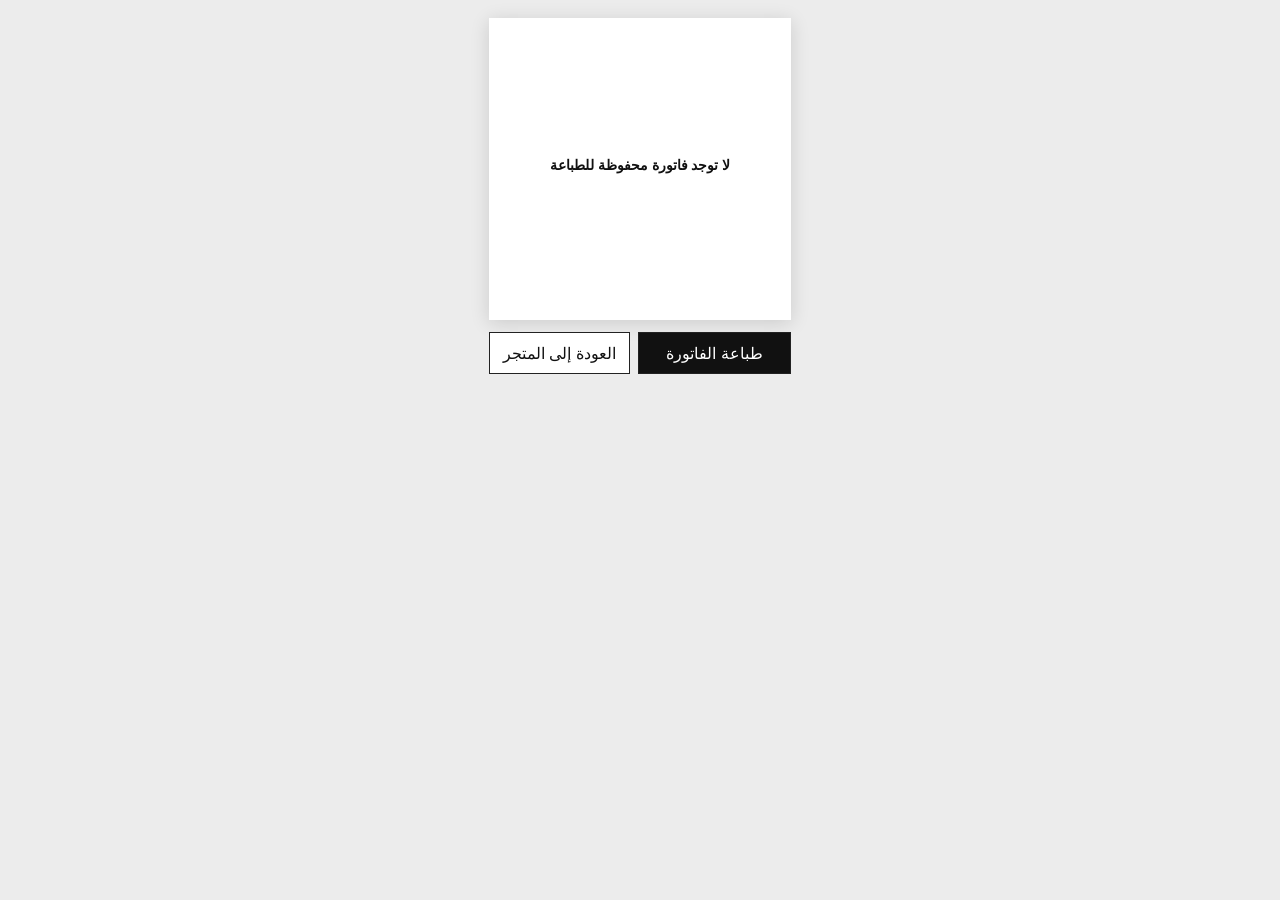
<file: invoice.html>
<!doctype html>
<html lang="ar" dir="rtl">
<head>
  <meta charset="utf-8" />
  <meta name="viewport" content="width=device-width, initial-scale=1" />
  <meta http-equiv="Content-Security-Policy"
    content="default-src 'self'; img-src 'self' data:; style-src 'self'; script-src 'self'; base-uri 'self'; object-src 'none';" />
  <title>فاتورة محمص آدم</title>
  <link rel="stylesheet" href="css/invoice.css?v=invoice-80mm-v2" />
</head>
<body>
  <main class="invoice-page">
    <section class="receipt" id="invoiceReceipt" aria-live="polite"></section>
    <div class="invoice-actions">
      <button type="button" id="printInvoice">طباعة الفاتورة</button>
      <a href="index.html" id="backToStore">العودة إلى المتجر</a>
    </div>
  </main>
  <script src="js/data.js?v=encoding-fixed"></script>
  <script src="js/invoice.js?v=custom-mix-total-weight"></script>
</body>
</html>
</file>
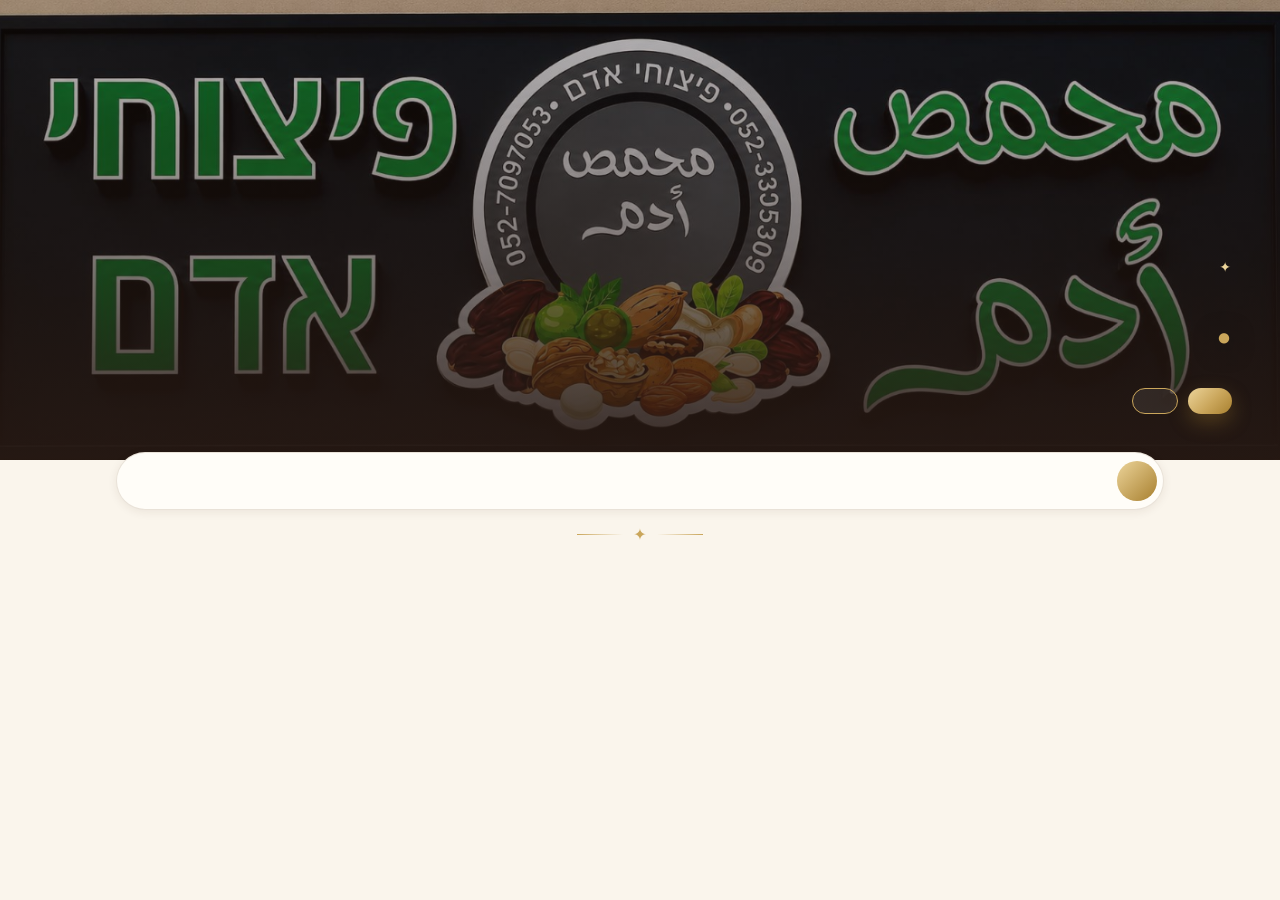
<file: menu.html>
<!DOCTYPE html>
<html lang="ar" dir="rtl">
<head>
  <meta charset="UTF-8" />
  <meta name="viewport" content="width=device-width, initial-scale=1.0, viewport-fit=cover" />
  <meta http-equiv="refresh" content="0;url=index.html#catalog-section" />
  <meta name="theme-color" content="#271913" />
  <meta http-equiv="Content-Security-Policy"
    content="default-src 'self'; img-src 'self' data:; style-src 'self' 'unsafe-inline' https://fonts.googleapis.com; font-src https://fonts.gstatic.com; script-src 'self' 'sha256-vvt4KWwuNr51XfE5m+hzeNEGhiOfZzG97ccfqGsPwvE='; connect-src 'self'; base-uri 'self'; object-src 'none'; frame-src 'none'; form-action 'self' https://wa.me;" />

  <title>القائمة · محمص آدم — كل المنتجات</title>
  <meta name="description" content="تصفّح كل منتجات محمص آدم: مكسرات، تمور، بهارات، قهوة، حلويات والمزيد." />
  <meta name="robots" content="index, follow" />

  <link rel="icon" type="image/jpeg" href="assets/images/logo/logo.svg.png" />
  <link rel="preconnect" href="https://fonts.googleapis.com" />
  <link rel="preconnect" href="https://fonts.gstatic.com" crossorigin />
  <link href="https://fonts.googleapis.com/css2?family=El+Messiri:wght@500;600;700&family=Tajawal:wght@400;500;700&family=Frank+Ruhl+Libre:wght@500;700;900&family=Heebo:wght@400;500;700&family=Cormorant+Garamond:wght@600;700&display=swap" rel="stylesheet" />

  <link rel="stylesheet" href="css/style.css?v=order-flow" />
  <link rel="stylesheet" href="css/animations.css" />
  <link rel="stylesheet" href="css/responsive.css" />
</head>
<body>
  <p><a href="index.html#catalog-section">القائمة</a></p>
</body>
</html>
</file>
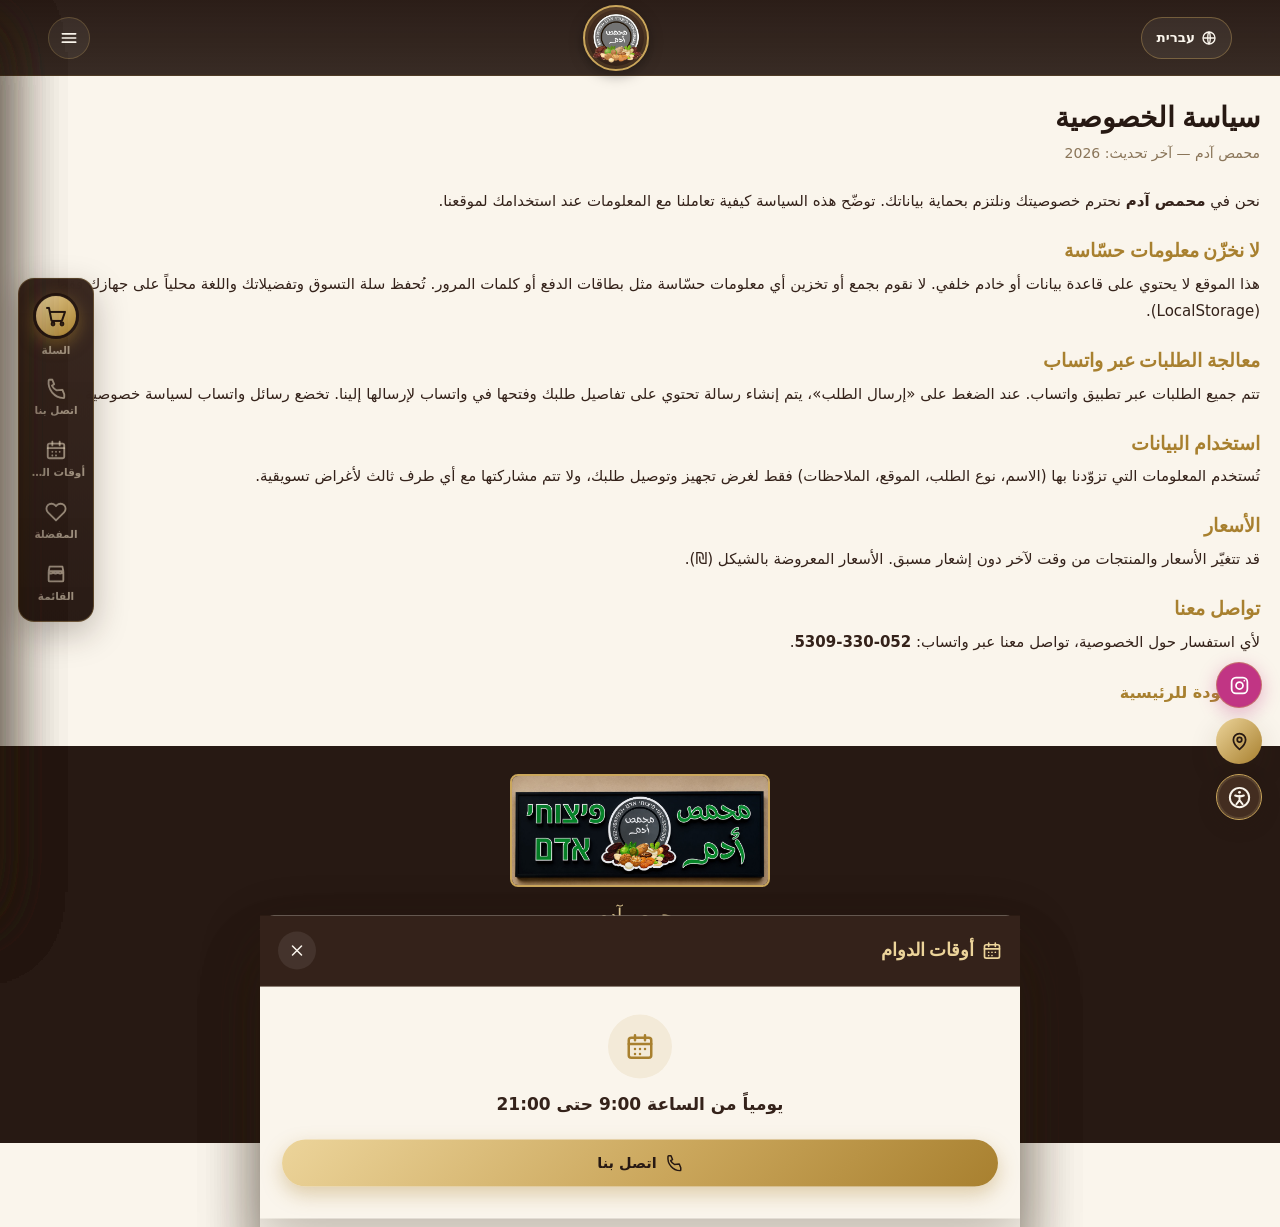
<file: privacy.html>
<!DOCTYPE html>
<html lang="ar" dir="rtl">
<head>
  <meta charset="UTF-8" />
  <meta name="viewport" content="width=device-width, initial-scale=1.0, viewport-fit=cover" />
  <meta name="theme-color" content="#271913" />
  <meta http-equiv="Content-Security-Policy"
    content="default-src 'self'; img-src 'self' data:; style-src 'self' 'unsafe-inline' https://fonts.googleapis.com; font-src https://fonts.gstatic.com; script-src 'self' 'sha256-vvt4KWwuNr51XfE5m+hzeNEGhiOfZzG97ccfqGsPwvE='; connect-src 'self'; base-uri 'self'; object-src 'none'; frame-src 'none'; form-action 'self' https://wa.me;" />
  <title>سياسة الخصوصية · محمص آدم</title>
  <meta name="description" content="سياسة الخصوصية لمتجر محمص آدم — مדיניות פרטיות." />
  <link rel="icon" type="image/jpeg" href="assets/images/logo/logo.svg.png" />
  <link rel="preconnect" href="https://fonts.googleapis.com" />
  <link rel="preconnect" href="https://fonts.gstatic.com" crossorigin />
  <link href="https://fonts.googleapis.com/css2?family=El+Messiri:wght@500;600;700&family=Tajawal:wght@400;500;700&family=Frank+Ruhl+Libre:wght@500;700;900&family=Heebo:wght@400;500;700&family=Cormorant+Garamond:wght@600;700&display=swap" rel="stylesheet" />
  <link rel="stylesheet" href="css/style.css?v=order-flow" />
  <link rel="stylesheet" href="css/animations.css" />
  <link rel="stylesheet" href="css/responsive.css" />
</head>
<body data-page="legal">
  <div class="app-shell" id="app">
    <article class="legal">
      <!-- Arabic -->
      <div class="only-ar">
        <h1>سياسة الخصوصية</h1>
        <p class="legal-sub">محمص آدم — آخر تحديث: 2026</p>

        <p>نحن في <strong>محمص آدم</strong> نحترم خصوصيتك ونلتزم بحماية بياناتك. توضّح هذه السياسة كيفية تعاملنا مع المعلومات عند استخدامك لموقعنا.</p>

        <h2>لا نخزّن معلومات حسّاسة</h2>
        <p>هذا الموقع لا يحتوي على قاعدة بيانات أو خادم خلفي. لا نقوم بجمع أو تخزين أي معلومات حسّاسة مثل بطاقات الدفع أو كلمات المرور. تُحفظ سلة التسوق وتفضيلاتك واللغة محلياً على جهازك فقط (LocalStorage).</p>

        <h2>معالجة الطلبات عبر واتساب</h2>
        <p>تتم جميع الطلبات عبر تطبيق واتساب. عند الضغط على «إرسال الطلب»، يتم إنشاء رسالة تحتوي على تفاصيل طلبك وفتحها في واتساب لإرسالها إلينا. تخضع رسائل واتساب لسياسة خصوصية واتساب.</p>

        <h2>استخدام البيانات</h2>
        <p>تُستخدم المعلومات التي تزوّدنا بها (الاسم، نوع الطلب، الموقع، الملاحظات) فقط لغرض تجهيز وتوصيل طلبك، ولا تتم مشاركتها مع أي طرف ثالث لأغراض تسويقية.</p>

        <h2>الأسعار</h2>
        <p>قد تتغيّر الأسعار والمنتجات من وقت لآخر دون إشعار مسبق. الأسعار المعروضة بالشيكل (₪).</p>

        <h2>تواصل معنا</h2>
        <p>لأي استفسار حول الخصوصية، تواصل معنا عبر واتساب: <strong>052-330-5309</strong>.</p>

        <a class="back-link" href="index.html">← العودة للرئيسية</a>
      </div>

      <!-- Hebrew -->
      <div class="only-he">
        <h1>מדיניות פרטיות</h1>
        <p class="legal-sub">פיצוחי אדם — עדכון אחרון: 2026</p>

        <p>אנו ב<strong>פיצוחי אדם</strong> מכבדים את פרטיותך ומחויבים להגן על המידע שלך. מדיניות זו מסבירה כיצד אנו מטפלים במידע בעת השימוש באתר.</p>

        <h2>איננו שומרים מידע רגיש</h2>
        <p>לאתר זה אין מסד נתונים או שרת. איננו אוספים או שומרים מידע רגיש כגון כרטיסי אשראי או סיסמאות. סל הקניות, המועדפים והשפה נשמרים מקומית במכשירך בלבד (LocalStorage).</p>

        <h2>עיבוד הזמנות בוואטסאפ</h2>
        <p>כל ההזמנות מתבצעות דרך וואטסאפ. בלחיצה על «שליחת הזמנה» נוצרת הודעה עם פרטי ההזמנה ונפתחת בוואטסאפ לשליחה אלינו. הודעות וואטסאפ כפופות למדיניות הפרטיות של וואטסאפ.</p>

        <h2>שימוש במידע</h2>
        <p>המידע שתמסור (שם, סוג הזמנה, מיקום, הערות) משמש אך ורק להכנת ההזמנה ומשלוחה, ואינו משותף עם צד שלישי לצרכים שיווקיים.</p>

        <h2>מחירים</h2>
        <p>המחירים והמוצרים עשויים להשתנות מעת לעת ללא הודעה מוקדמת. המחירים מוצגים בשקלים (₪).</p>

        <h2>יצירת קשר</h2>
        <p>לכל שאלה בנושא פרטיות, צרו קשר בוואטסאפ: <strong>052-330-5309</strong>.</p>

        <a class="back-link" href="index.html">← חזרה לדף הבית</a>
      </div>
    </article>
  </div>

  <script src="js/data.js?v=order-flow"></script>
  <script src="js/translations.js?v=order-flow"></script>
  <script src="js/main.js?v=order-flow"></script>
  <script src="js/accessibility.js"></script>
  <script src="js/products.js?v=order-flow"></script>
  <script src="js/cart.js?v=order-flow"></script>
  <script src="js/checkout.js?v=order-flow"></script>
  <script src="js/animations.js"></script>
</body>
</html>
</file>
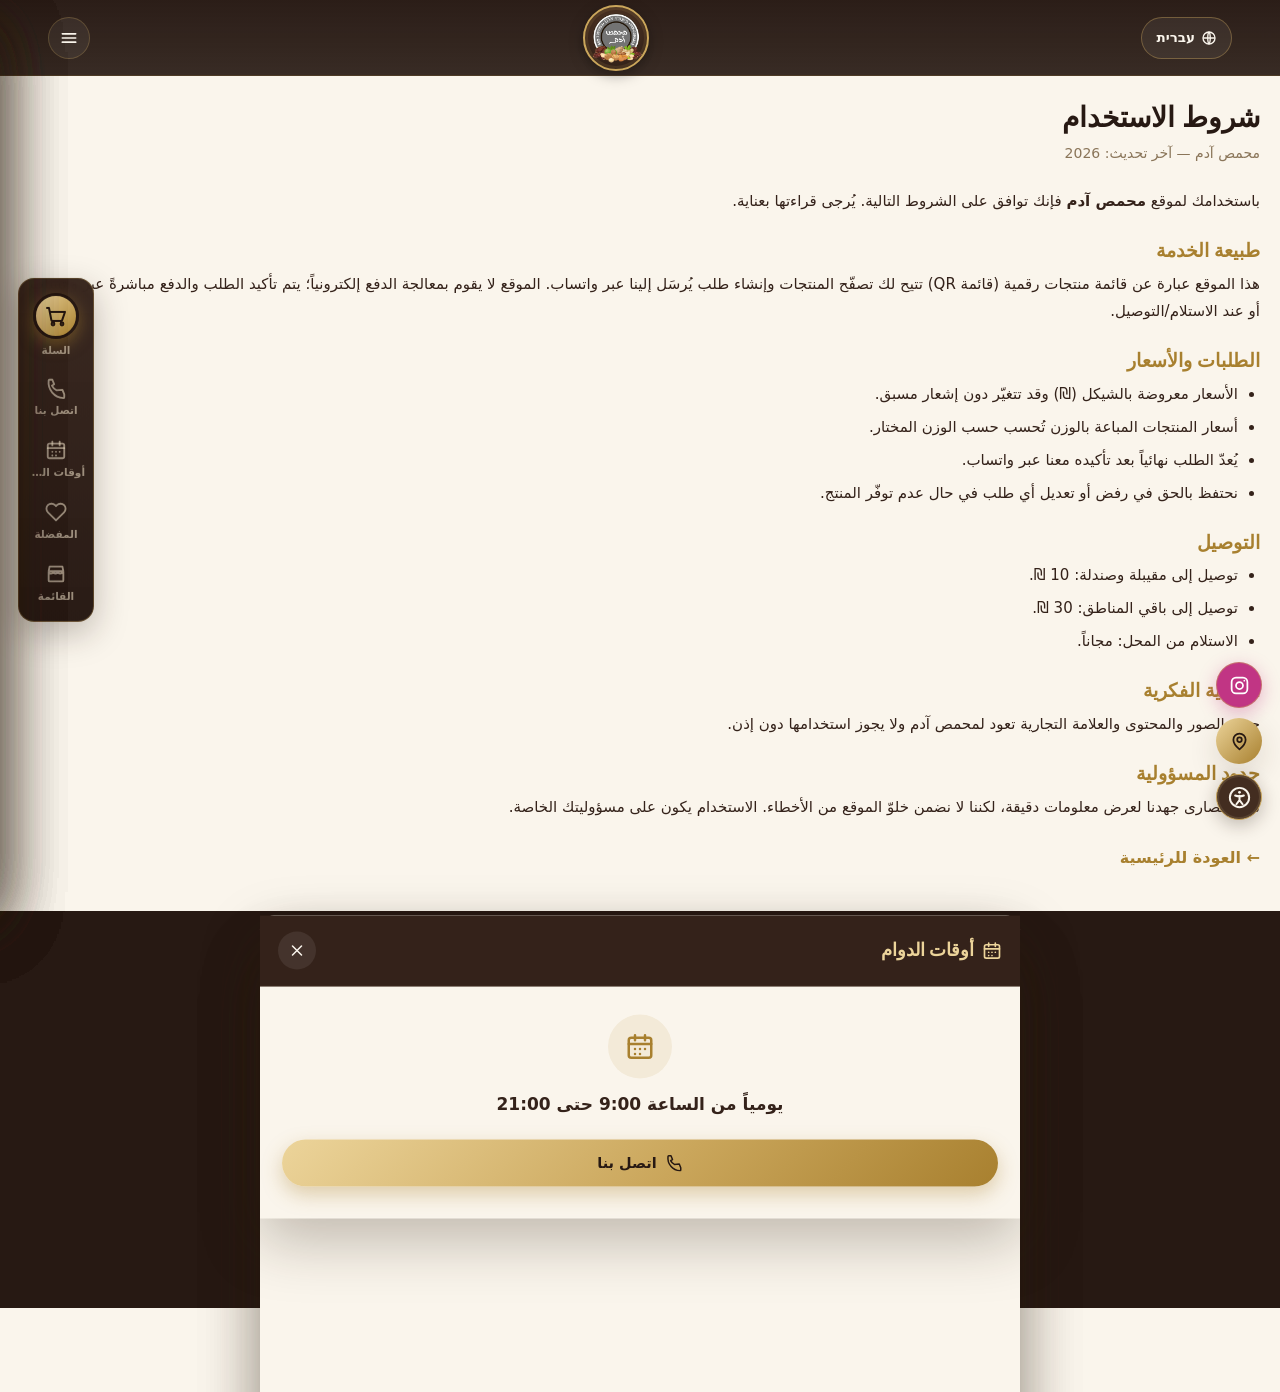
<file: terms.html>
<!DOCTYPE html>
<html lang="ar" dir="rtl">
<head>
  <meta charset="UTF-8" />
  <meta name="viewport" content="width=device-width, initial-scale=1.0, viewport-fit=cover" />
  <meta name="theme-color" content="#271913" />
  <meta http-equiv="Content-Security-Policy"
    content="default-src 'self'; img-src 'self' data:; style-src 'self' 'unsafe-inline' https://fonts.googleapis.com; font-src https://fonts.gstatic.com; script-src 'self' 'sha256-vvt4KWwuNr51XfE5m+hzeNEGhiOfZzG97ccfqGsPwvE='; connect-src 'self'; base-uri 'self'; object-src 'none'; frame-src 'none'; form-action 'self' https://wa.me;" />
  <title>شروط الاستخدام · محمص آدم</title>
  <meta name="description" content="شروط استخدام متجر محمص آدم — תנאי שימוש." />
  <link rel="icon" type="image/jpeg" href="assets/images/logo/logo.svg.png" />
  <link rel="preconnect" href="https://fonts.googleapis.com" />
  <link rel="preconnect" href="https://fonts.gstatic.com" crossorigin />
  <link href="https://fonts.googleapis.com/css2?family=El+Messiri:wght@500;600;700&family=Tajawal:wght@400;500;700&family=Frank+Ruhl+Libre:wght@500;700;900&family=Heebo:wght@400;500;700&family=Cormorant+Garamond:wght@600;700&display=swap" rel="stylesheet" />
  <link rel="stylesheet" href="css/style.css?v=order-flow" />
  <link rel="stylesheet" href="css/animations.css" />
  <link rel="stylesheet" href="css/responsive.css" />
</head>
<body data-page="legal">
  <div class="app-shell" id="app">
    <article class="legal">
      <!-- Arabic -->
      <div class="only-ar">
        <h1>شروط الاستخدام</h1>
        <p class="legal-sub">محمص آدم — آخر تحديث: 2026</p>

        <p>باستخدامك لموقع <strong>محمص آدم</strong> فإنك توافق على الشروط التالية. يُرجى قراءتها بعناية.</p>

        <h2>طبيعة الخدمة</h2>
        <p>هذا الموقع عبارة عن قائمة منتجات رقمية (قائمة QR) تتيح لك تصفّح المنتجات وإنشاء طلب يُرسَل إلينا عبر واتساب. الموقع لا يقوم بمعالجة الدفع إلكترونياً؛ يتم تأكيد الطلب والدفع مباشرةً عبر واتساب أو عند الاستلام/التوصيل.</p>

        <h2>الطلبات والأسعار</h2>
        <ul>
          <li>الأسعار معروضة بالشيكل (₪) وقد تتغيّر دون إشعار مسبق.</li>
          <li>أسعار المنتجات المباعة بالوزن تُحسب حسب الوزن المختار.</li>
          <li>يُعدّ الطلب نهائياً بعد تأكيده معنا عبر واتساب.</li>
          <li>نحتفظ بالحق في رفض أو تعديل أي طلب في حال عدم توفّر المنتج.</li>
        </ul>

        <h2>التوصيل</h2>
        <ul>
          <li>توصيل إلى مقيبلة وصندلة: 10 ₪.</li>
          <li>توصيل إلى باقي المناطق: 30 ₪.</li>
          <li>الاستلام من المحل: مجاناً.</li>
        </ul>

        <h2>الملكية الفكرية</h2>
        <p>جميع الصور والمحتوى والعلامة التجارية تعود لمحمص آدم ولا يجوز استخدامها دون إذن.</p>

        <h2>حدود المسؤولية</h2>
        <p>نبذل قصارى جهدنا لعرض معلومات دقيقة، لكننا لا نضمن خلوّ الموقع من الأخطاء. الاستخدام يكون على مسؤوليتك الخاصة.</p>

        <a class="back-link" href="index.html">← العودة للرئيسية</a>
      </div>

      <!-- Hebrew -->
      <div class="only-he">
        <h1>תנאי שימוש</h1>
        <p class="legal-sub">פיצוחי אדם — עדכון אחרון: 2026</p>

        <p>השימוש באתר <strong>פיצוחי אדם</strong> מהווה הסכמה לתנאים הבאים. אנא קראו אותם בעיון.</p>

        <h2>מהות השירות</h2>
        <p>אתר זה הוא תפריט מוצרים דיגיטלי (תפריט QR) המאפשר לעיין במוצרים וליצור הזמנה הנשלחת אלינו בוואטסאפ. האתר אינו מבצע סליקת תשלום מקוונת; אישור ההזמנה והתשלום מתבצעים ישירות בוואטסאפ או באיסוף/משלוח.</p>

        <h2>הזמנות ומחירים</h2>
        <ul>
          <li>המחירים מוצגים בשקלים (₪) ועשויים להשתנות ללא הודעה מוקדמת.</li>
          <li>מחירי מוצרים הנמכרים במשקל מחושבים לפי המשקל שנבחר.</li>
          <li>ההזמנה נחשבת סופית לאחר אישורה מולנו בוואטסאפ.</li>
          <li>אנו שומרים את הזכות לסרב או לעדכן הזמנה במקרה של חוסר במלאי.</li>
        </ul>

        <h2>משלוחים</h2>
        <ul>
          <li>משלוח למוקייבלה וסנדלה: 10 ₪.</li>
          <li>משלוח לשאר האזורים: 30 ₪.</li>
          <li>איסוף עצמי מהחנות: חינם.</li>
        </ul>

        <h2>קניין רוחני</h2>
        <p>כל התמונות, התוכן והמותג שייכים לפיצוחי אדם ואין להשתמש בהם ללא אישור.</p>

        <h2>הגבלת אחריות</h2>
        <p>אנו עושים כמיטב יכולתנו להציג מידע מדויק, אך איננו מתחייבים שהאתר נקי משגיאות. השימוש הוא על אחריותכם בלבד.</p>

        <a class="back-link" href="index.html">← חזרה לדף הבית</a>
      </div>
    </article>
  </div>

  <script src="js/data.js?v=order-flow"></script>
  <script src="js/translations.js?v=order-flow"></script>
  <script src="js/main.js?v=order-flow"></script>
  <script src="js/accessibility.js"></script>
  <script src="js/products.js?v=order-flow"></script>
  <script src="js/cart.js?v=order-flow"></script>
  <script src="js/checkout.js?v=order-flow"></script>
  <script src="js/animations.js"></script>
</body>
</html>
</file>
<file: css/invoice.css>
:root {
  color-scheme: light;
  font-family: Arial, "Tahoma", sans-serif;
  color: #111;
  background: #ececec;
}

* {
  box-sizing: border-box;
}

html,
body {
  margin: 0;
  min-height: 100%;
}

body {
  padding: 18px 0;
}

button,
a {
  font: inherit;
}

.invoice-page {
  width: 80mm;
  max-width: 100%;
  margin: 0 auto;
}

.receipt {
  width: 80mm;
  min-height: 80mm;
  padding: 4mm;
  background: #fff;
  box-shadow: 0 3px 18px rgba(0, 0, 0, .14);
  font-size: 11px;
  line-height: 1.45;
}

.receipt-header {
  text-align: center;
}

.receipt-logo {
  display: block;
  width: 27mm;
  height: 27mm;
  margin: 0 auto 2mm;
  object-fit: contain;
}

.store-name {
  margin: 0;
  font-size: 17px;
  font-weight: 800;
}

.store-phone {
  margin: 1mm 0 0;
  font-size: 11px;
  direction: ltr;
}

.rule {
  margin: 3mm 0;
  border: 0;
  border-top: 1px dashed #111;
}

.meta {
  display: grid;
  gap: 1mm;
}

.meta-row,
.total-row {
  display: flex;
  align-items: baseline;
  justify-content: space-between;
  gap: 3mm;
}

.meta-row span:last-child,
.total-row strong:last-child,
.money {
  direction: ltr;
  white-space: nowrap;
}

.items-title {
  margin: 0 0 2mm;
  text-align: center;
  font-size: 13px;
}

.items-head,
.item-main {
  display: grid;
  grid-template-columns: minmax(0, 1fr) 12mm 17mm;
  gap: 2mm;
  align-items: start;
}

.items-head {
  padding-bottom: 1.5mm;
  border-bottom: 1px solid #111;
  font-size: 9px;
  font-weight: 800;
}

.invoice-item {
  padding: 2mm 0;
  border-bottom: 1px dotted #777;
}

.item-name {
  font-weight: 800;
  overflow-wrap: anywhere;
}

.item-qty,
.item-price {
  text-align: center;
}

.item-price {
  direction: ltr;
  white-space: nowrap;
}

.item-detail,
.item-component,
.item-note {
  margin-top: 1mm;
  padding-inline-start: 2mm;
  font-size: 9.5px;
}

.item-component::before {
  content: "- ";
}

.item-note {
  white-space: pre-wrap;
  overflow-wrap: anywhere;
}

.totals {
  display: grid;
  gap: 1.5mm;
}

.total-row.grand {
  margin-top: 1mm;
  padding-top: 2mm;
  border-top: 2px solid #111;
  font-size: 15px;
  font-weight: 900;
}

.receipt-footer {
  margin: 4mm 0 0;
  text-align: center;
  font-size: 12px;
  font-weight: 800;
}

.invoice-empty {
  min-height: 70mm;
  display: grid;
  place-items: center;
  text-align: center;
  font-size: 14px;
  font-weight: 700;
}

.invoice-actions {
  display: flex;
  gap: 8px;
  padding: 12px 0;
}

.invoice-actions button,
.invoice-actions a {
  flex: 1;
  min-height: 42px;
  display: inline-flex;
  align-items: center;
  justify-content: center;
  border: 1px solid #222;
  background: #fff;
  color: #111;
  text-decoration: none;
  cursor: pointer;
}

.invoice-actions button {
  background: #111;
  color: #fff;
}

@media (max-width: 340px) {
  body {
    padding: 0;
  }

  .receipt,
  .invoice-page {
    width: 100%;
  }

  .receipt {
    box-shadow: none;
  }

  .invoice-actions {
    padding: 10px;
  }
}

@page {
  size: 80mm 80mm;
  margin: 0;
}

@media print {
  :root,
  body {
    background: #fff;
  }

  body {
    width: 80mm;
    padding: 0;
  }

  .invoice-page,
  .receipt {
    width: 80mm;
    max-width: 80mm;
  }

  .receipt {
    min-height: 80mm;
    box-shadow: none;
  }

  .invoice-actions {
    display: none;
  }
}
</file>
<file: css/style.css>
/* =====================================================================
   style.css — Adam Roastery (محمص آدم)
   Luxury roastery theme: espresso brown · brushed gold · cream
   Mobile-first, RTL-native.
   ===================================================================== */

/* ---------- Design tokens ---------- */
:root {
  --brown-900: #271913;
  --brown-800: #34221a;
  --brown-700: #432d20;
  --brown-600: #573a28;
  --brown-500: #6f4a31;
  --brown-400: #8a6244;
  --gold: #caa65b;
  --gold-light: #ecd49a;
  --gold-dark: #a8802f;
  --cream: #faf5ec;
  --cream-2: #f3ead8;
  --beige: #e7d9bf;
  --beige-2: #ddc9a6;
  --ink: #2c1c11;
  --muted: #8a7559;
  --danger: #b4452f;
  --success: #5c7a3f;

  --bg: var(--cream);
  --card: #fffdf8;
  --line: rgba(120, 90, 50, 0.16);
  --shadow-sm: 0 2px 10px rgba(60, 40, 20, 0.08);
  --shadow-md: 0 10px 30px rgba(60, 40, 20, 0.14);
  --shadow-lg: 0 22px 60px rgba(40, 25, 12, 0.28);
  --radius: 18px;
  --radius-sm: 12px;
  --radius-lg: 26px;

  --header-h: 76px;
  --bottomnav-h: 66px;
  --shell-max: 540px;

  --font-scale: 1;
  --ease: cubic-bezier(0.22, 1, 0.36, 1);
}

/* ---------- Per-language fonts ---------- */
html[lang="ar"] { --font-head: "El Messiri", "Cormorant Garamond", serif; --font-body: "Tajawal", system-ui, sans-serif; }
html[lang="he"] { --font-head: "Frank Ruhl Libre", "Cormorant Garamond", serif; --font-body: "Heebo", system-ui, sans-serif; }

/* ---------- Reset ---------- */
*, *::before, *::after { box-sizing: border-box; margin: 0; padding: 0; }
html { -webkit-text-size-adjust: 100%; scroll-behavior: smooth; }
body {
  font-family: var(--font-body);
  font-size: calc(16px * var(--font-scale));
  line-height: 1.6;
  color: var(--ink);
  background: var(--brown-900);
  overflow-x: hidden;
  -webkit-font-smoothing: antialiased;
}
img { max-width: 100%; display: block; }
button { font: inherit; cursor: pointer; border: none; background: none; color: inherit; }
a { color: inherit; text-decoration: none; }
input, textarea, select { font: inherit; color: inherit; }
ul { list-style: none; }
:focus-visible { outline: 2px solid var(--gold); outline-offset: 2px; border-radius: 6px; }

h1, h2, h3, h4, .display { font-family: var(--font-head); font-weight: 700; line-height: 1.25; }

/* ---------- App shell (phone-like frame on desktop) ---------- */
.app-shell {
  position: relative;
  max-width: var(--shell-max);
  margin: 0 auto;
  min-height: 100vh;
  background: var(--bg);
  box-shadow: 0 0 80px rgba(0,0,0,0.5);
  overflow: hidden;
  padding-bottom: calc(var(--bottomnav-h) + 12px);
}

/* ---------- Header ---------- */
.site-header {
  position: sticky;
  top: 0;
  z-index: 60;
  height: var(--header-h);
  display: flex;
  align-items: center;
  justify-content: space-between;
  gap: 8px;
  padding: 0 14px;
  background: linear-gradient(180deg, rgba(39,25,19,0.98), rgba(39,25,19,0.92));
  backdrop-filter: blur(8px);
  border-bottom: 1px solid rgba(202,166,91,0.22);
}
.header-left, .header-right { display: flex; align-items: center; gap: 8px; }
.icon-btn {
  width: 42px; height: 42px;
  display: grid; place-items: center;
  border-radius: 50%;
  color: var(--cream);
  background: rgba(255,255,255,0.06);
  border: 1px solid rgba(202,166,91,0.28);
  transition: transform .25s var(--ease), background .25s, color .25s;
}
.icon-btn:hover { background: rgba(202,166,91,0.18); transform: translateY(-2px); }
.icon-btn svg { width: 20px; height: 20px; }
.icon-btn.whatsapp { background: #1faa55; border-color: #25d366; color: #fff; }
.icon-btn.whatsapp:hover { background: #25d366; }

.brand-badge {
  width: 66px; height: 66px;
  border-radius: 50%;
  display: grid; place-items: center;
  background: radial-gradient(circle at 50% 35%, var(--brown-600), var(--brown-900));
  border: 2px solid var(--gold);
  box-shadow: 0 4px 14px rgba(0,0,0,0.35), inset 0 0 0 3px rgba(202,166,91,0.12);
  overflow: hidden;
}
.brand-badge img { width: 100%; height: 100%; object-fit: contain; padding: 3px; }

.lang-pill {
  display: flex; align-items: center; gap: 6px;
  height: 42px; padding: 0 14px;
  border-radius: 22px;
  color: var(--cream);
  background: rgba(255,255,255,0.06);
  border: 1px solid rgba(202,166,91,0.4);
  font-size: 13.5px; font-weight: 600;
  transition: background .25s, transform .25s var(--ease);
}
.lang-pill:hover { background: rgba(202,166,91,0.2); }
.lang-pill svg { width: 16px; height: 16px; }

/* ---------- Hero ---------- */
.hero {
  position: relative;
  min-height: 320px;
  display: flex;
  flex-direction: column;
  justify-content: flex-end;
  padding: 26px 22px 30px;
  color: var(--cream);
  overflow: hidden;
}
.hero::before {
  content: "";
  position: absolute; inset: 0;
  background-image:
    linear-gradient(180deg, rgba(39,25,19,0.28) 0%, rgba(39,25,19,0.48) 55%, rgba(39,25,19,0.92) 100%),
    url("../assets/images/logo/logo.svg.png");
  background-color: #241710;
  background-size: cover, contain;
  background-repeat: no-repeat;
  background-position: center;
  transform: scale(1.08);
  animation: heroZoom 14s ease-in-out infinite alternate;
}
.hero > * { position: relative; z-index: 1; }
.hero-eyebrow {
  font-size: 14px; letter-spacing: 1px; color: var(--gold-light);
  display: flex; align-items: center; gap: 8px; margin-bottom: 4px;
}
.hero-title {
  font-size: clamp(34px, 9vw, 46px);
  color: #fff;
  text-shadow: 0 4px 24px rgba(0,0,0,0.5);
  margin-bottom: 8px;
}
.hero-title .dot { color: var(--gold); }
.hero-sub { font-size: 15px; color: var(--cream-2); max-width: 30ch; margin-bottom: 18px; opacity: 0.95; }
.hero-actions { display: flex; gap: 10px; flex-wrap: wrap; }

@media (min-width: 1200px) {
  .hero::before {
    background-image:
      linear-gradient(180deg, rgba(39,25,19,0.25) 0%, rgba(39,25,19,0.55) 55%, rgba(39,25,19,0.95) 100%),
      url("../assets/images/logo/profile.jpeg");
    background-size: cover;
  }
}

/* ---------- Buttons ---------- */
.btn {
  display: inline-flex; align-items: center; justify-content: center; gap: 8px;
  padding: 12px 22px;
  border-radius: 30px;
  font-weight: 700; font-size: 14.5px;
  transition: transform .2s var(--ease), box-shadow .25s, background .25s, filter .2s;
  white-space: nowrap;
}
.btn svg { width: 18px; height: 18px; }
.btn:active { transform: scale(0.96); }
.btn-gold {
  background: linear-gradient(135deg, var(--gold-light), var(--gold) 55%, var(--gold-dark));
  color: var(--brown-900);
  box-shadow: 0 8px 20px rgba(168,128,47,0.35);
}
.btn-gold:hover { filter: brightness(1.05); box-shadow: 0 12px 26px rgba(168,128,47,0.45); transform: translateY(-2px); }
.btn-outline { background: rgba(255,255,255,0.08); color: var(--cream); border: 1.5px solid var(--gold); }
.btn-outline:hover { background: rgba(202,166,91,0.2); }
.btn-brown { background: var(--brown-700); color: var(--cream); }
.btn-brown:hover { background: var(--brown-600); }
.btn-block { width: 100%; }

/* ---------- Search ---------- */
.search-wrap { position: relative; padding: 18px 16px 6px; z-index: 15; }
.search-bar {
  display: flex; align-items: center; gap: 10px;
  background: var(--card);
  border: 1px solid var(--line);
  border-radius: 30px;
  padding: 4px 6px 4px 18px;
  box-shadow: var(--shadow-sm);
  transition: box-shadow .25s, border-color .25s;
}
.search-bar:focus-within { border-color: var(--gold); box-shadow: 0 6px 22px rgba(168,128,47,0.18); }
.search-bar input { flex: 1; border: none; background: none; padding: 12px 0; font-size: 15px; }
.search-bar input:focus { outline: none; }
.search-bar .search-ico { width: 40px; height: 40px; border-radius: 50%; display: grid; place-items: center;
  background: linear-gradient(135deg, var(--gold-light), var(--gold-dark)); color: var(--brown-900); }
.search-bar .search-ico svg { width: 18px; height: 18px; }
.search-clear { color: var(--muted); padding: 6px; display: none; }
.search-bar.has-text .search-clear { display: block; }
.search-suggest {
  position: absolute;
  top: calc(100% + 4px);
  inset-inline: 16px;
  z-index: 30;
  display: grid;
  gap: 6px;
  padding: 8px;
  border: 1px solid rgba(202,166,91,.35);
  border-radius: 18px;
  background: rgba(255,255,255,.98);
  box-shadow: var(--shadow-lg);
}
.search-suggest.hidden { display: none; }
.search-suggest-item {
  display: grid;
  grid-template-columns: 48px minmax(0, 1fr);
  align-items: center;
  gap: 10px;
  min-height: 58px;
  padding: 6px;
  border-radius: 12px;
  text-align: start;
  color: var(--brown-800);
  background: transparent;
}
.search-suggest-item:hover,
.search-suggest-item:focus-visible {
  background: rgba(236,212,154,.26);
}
.search-suggest-item img {
  width: 48px;
  height: 48px;
  border-radius: 10px;
  object-fit: cover;
  background: var(--cream);
}
.search-suggest-text {
  display: grid;
  min-width: 0;
  gap: 2px;
}
.search-suggest-text strong {
  overflow: hidden;
  text-overflow: ellipsis;
  white-space: nowrap;
  font-size: 14px;
  line-height: 1.35;
}
.search-suggest-text small {
  color: var(--gold-dark);
  font-size: 12px;
  font-weight: 800;
}

/* ---------- Section headers ---------- */
.section { padding: 22px 16px 6px; }
.section-head {
  display: flex; align-items: center; justify-content: space-between; margin-bottom: 14px;
}
.section-title {
  display: flex; align-items: center; gap: 9px;
  font-size: 20px; color: var(--brown-800);
}
.section-title .crown { color: var(--gold-dark); width: 22px; height: 22px; }
.section-title::after {
  content: ""; flex: 1;
}
.link-all { font-size: 13px; color: var(--gold-dark); font-weight: 700; display: inline-flex; align-items: center; gap: 4px; }
.link-all svg { width: 14px; height: 14px; }

/* divider flourish */
.flourish { display: flex; align-items: center; gap: 10px; color: var(--gold); justify-content: center; padding: 6px 0; }
.flourish::before, .flourish::after { content: ""; height: 1px; width: 46px; background: linear-gradient(90deg, transparent, var(--gold)); }
.flourish::after { background: linear-gradient(90deg, var(--gold), transparent); }

/* ---------- Categories slider ---------- */
.cats-wrap {
  position: relative;
  margin-inline: -2px;
}
.cats {
  display: flex; gap: 14px; overflow-x: auto; padding: 8px 34px 12px;
  scroll-snap-type: x mandatory; -webkit-overflow-scrolling: touch;
}
.cats::-webkit-scrollbar { display: none; }
.cat {
  flex: 0 0 auto; width: 84px; text-align: center; scroll-snap-align: start;
  display: flex; flex-direction: column; align-items: center; gap: 7px;
}
.cat-thumb {
  width: 78px; height: 78px; border-radius: 50%;
  border: 2px solid transparent; padding: 3px;
  background: linear-gradient(var(--card), var(--card)) padding-box,
             linear-gradient(135deg, var(--gold-light), var(--gold-dark)) border-box;
  box-shadow: var(--shadow-sm);
  transition: transform .25s var(--ease), box-shadow .25s;
}
.cat-thumb img { width: 100%; height: 100%; border-radius: 50%; object-fit: cover; }
.cat:hover .cat-thumb, .cat.active .cat-thumb { transform: translateY(-3px) scale(1.04); box-shadow: var(--shadow-md); }
.cat.active .cat-thumb { padding: 4px; }
.cat-name { font-size: 12.5px; font-weight: 600; color: var(--brown-700); line-height: 1.2; }
.cat.active .cat-name { color: var(--gold-dark); }
.cats-arrow {
  position: absolute;
  top: 50%;
  z-index: 3;
  width: 30px;
  height: 30px;
  border-radius: 50%;
  border: 1px solid rgba(202,166,91,.44);
  background: rgba(255,255,255,.88);
  color: var(--brown-800);
  box-shadow: 0 8px 20px rgba(59,34,18,.14);
  display: grid;
  place-items: center;
  transform: translateY(-50%);
  transition: opacity .18s, transform .18s var(--ease);
}
.cats-arrow::before {
  content: "";
  width: 8px;
  height: 8px;
  border-top: 2px solid currentColor;
  border-right: 2px solid currentColor;
}
.cats-arrow-prev { inset-inline-start: 8px; }
.cats-arrow-prev::before { transform: rotate(45deg); }
.cats-arrow-next { inset-inline-end: 8px; }
.cats-arrow-next::before { transform: rotate(225deg); }
.cats-arrow:active { transform: translateY(-50%) scale(.92); }
.cats-arrow.hidden,
.cats-wrap.no-scroll .cats-arrow {
  opacity: 0;
  pointer-events: none;
}

/* ---------- Subcategory chips ---------- */
.subcats {
  display: none;
  gap: 8px; overflow-x: auto; padding: 2px 0 14px;
  scroll-snap-type: x mandatory; -webkit-overflow-scrolling: touch;
}
.subcats.show { display: flex; }
.subcats::-webkit-scrollbar { display: none; }
.subcat {
  flex: 0 0 auto; scroll-snap-align: start;
  padding: 8px 16px; border-radius: 22px;
  font-size: 13px; font-weight: 700; color: var(--brown-700);
  background: var(--card); border: 1px solid var(--line);
  transition: background .2s, color .2s, border-color .2s, transform .15s var(--ease);
}
.subcat:hover { border-color: var(--gold); }
.subcat:active { transform: scale(0.95); }
.subcat.active {
  color: var(--brown-900);
  background: linear-gradient(135deg, var(--gold-light), var(--gold));
  border-color: var(--gold-dark);
}

/* ---------- Product grid & horizontal rails ---------- */
.product-grid {
  display: grid; grid-template-columns: repeat(2, 1fr); gap: 14px;
}
.product-rail {
  display: flex; gap: 14px; overflow-x: auto; padding-bottom: 8px;
  scroll-snap-type: x mandatory;
}
.product-rail::-webkit-scrollbar { height: 0; }
.product-rail .product-card { flex: 0 0 64%; max-width: 230px; scroll-snap-align: start; }

/* ---------- Product card ---------- */
.product-card {
  position: relative;
  background: var(--card);
  border: 1px solid var(--line);
  border-radius: var(--radius);
  overflow: hidden;
  display: flex; flex-direction: column;
  box-shadow: var(--shadow-sm);
  transition: transform .3s var(--ease), box-shadow .3s, border-color .3s;
}
.product-card:hover { transform: translateY(-4px); box-shadow: var(--shadow-md); border-color: rgba(202,166,91,0.5); }
.product-card.unavailable {
  opacity: .48;
  filter: grayscale(.75);
}
.product-card.unavailable:hover {
  transform: none;
  box-shadow: var(--shadow-sm);
  border-color: var(--line);
}
.pc-media { position: relative; aspect-ratio: 1 / 1; overflow: hidden; background: var(--cream-2); }
.pc-media img { width: 100%; height: 100%; object-fit: cover; object-position: center; transition: transform .5s var(--ease); }
.product-card.product-cat-espresso .pc-media { background: linear-gradient(180deg, #fffdf8, var(--cream-2)); }
.product-card.product-cat-espresso .pc-media img { object-fit: contain; }
.product-card:hover .pc-media img { transform: scale(1.04); }
.product-card.unavailable:hover .pc-media img { transform: none; }
.pc-badges { position: absolute; top: 8px; inset-inline-start: 8px; display: flex; flex-direction: column; gap: 5px; }
.badge {
  font-size: 10.5px; font-weight: 700; padding: 4px 9px; border-radius: 20px;
  display: inline-flex; align-items: center; gap: 4px; box-shadow: var(--shadow-sm);
}
.badge svg { width: 11px; height: 11px; }
.badge-best { background: linear-gradient(135deg, var(--gold-light), var(--gold-dark)); color: var(--brown-900); }
.badge-offer { background: var(--danger); color: #fff; }
.fav-btn {
  position: absolute; top: 8px; inset-inline-end: 8px;
  width: 38px; height: 38px; border-radius: 50%;
  display: grid; place-items: center;
  padding: 8px;
  background: rgba(255,253,248,0.92); color: var(--brown-500);
  box-shadow: var(--shadow-sm);
  transition: transform .2s var(--ease), color .2s, background .2s;
  overflow: visible;
  z-index: 3;
}
.fav-btn svg { width: 22px; height: 22px; display: block; overflow: visible; }
.fav-btn:hover { transform: scale(1.12); }
.fav-btn.active { color: var(--danger); background: #fff; }
.fav-btn.active svg { fill: var(--danger); }

.pc-body { padding: 11px 12px 13px; display: flex; flex-direction: column; gap: 9px; flex: 1; }
.pc-name { font-size: 14.5px; font-weight: 700; color: var(--brown-800); line-height: 1.35; min-height: 2.1em;
  text-align: start; background: none; border: none; padding: 0; cursor: pointer; }
.pc-media { cursor: pointer; }
.pc-desc {
  font-size: 12px; color: var(--muted); line-height: 1.45; margin-top: -3px;
  display: -webkit-box; -webkit-line-clamp: 2; -webkit-box-orient: vertical; overflow: hidden;
  min-height: 2.1em;
}
.pc-price-row { display: flex; align-items: baseline; gap: 6px; }
.pc-price { font-family: var(--font-head); font-size: 19px; font-weight: 700; color: var(--gold-dark); }
.pc-price .cur { font-size: 14px; }
.pc-old { font-size: 13px; color: var(--muted); text-decoration: line-through; }
.pc-unit { font-size: 11.5px; color: var(--muted); }
.promo-hint {
  display: inline-flex;
  align-items: center;
  width: fit-content;
  max-width: 100%;
  padding: 5px 8px;
  border-radius: 10px;
  background: rgba(47, 125, 87, .1);
  color: #2f7d57;
  font-size: 11.5px;
  font-weight: 800;
  line-height: 1.45;
}
.qv-promo-hint {
  margin: 0 auto 4px;
  justify-content: center;
  text-align: center;
}

.weight-select, .qty-mini {
  display: flex; align-items: center;
  border: 1px solid var(--line); border-radius: 12px; overflow: hidden;
  background: var(--cream);
}
.weight-select select {
  flex: 1; border: none; background: none; padding: 8px 10px; font-size: 13px; font-weight: 600;
  color: var(--brown-700); appearance: none; text-align: center;
}
.weight-select select:focus { outline: none; }
.weight-select .wlabel { font-size: 11px; color: var(--muted); padding-inline-start: 10px; }

.pc-actions { display: flex; gap: 8px; align-items: center; }
.add-btn {
  flex: 1;
  display: inline-flex; align-items: center; justify-content: center; gap: 6px;
  padding: 10px; border-radius: 12px; font-size: 13px; font-weight: 700;
  background: linear-gradient(135deg, var(--brown-600), var(--brown-800));
  color: var(--cream);
  border: 1px solid rgba(202,166,91,0.35);
  transition: transform .2s var(--ease), filter .2s, box-shadow .25s;
}
.add-btn svg { width: 16px; height: 16px; }
.add-btn:hover { filter: brightness(1.12); box-shadow: 0 8px 18px rgba(40,25,12,0.3); }
.add-btn:active { transform: scale(0.95); }
.add-btn.done { background: linear-gradient(135deg, var(--success), #46612f); }
.add-btn:disabled,
.btn:disabled {
  cursor: not-allowed;
  opacity: .55;
  filter: grayscale(.65);
  box-shadow: none;
}

/* ---------- Quick-view detail ---------- */
.qv-media {
  position: relative;
  border: 0;
  padding: 0;
  width: 100%;
  border-radius: var(--radius);
  overflow: hidden;
  aspect-ratio: 4 / 3;
  box-shadow: var(--shadow-md);
  background: var(--cream);
  color: inherit;
  display: grid;
  place-items: center;
}
.qv-media img {
  width: 100%;
  height: 100%;
  object-fit: contain;
  object-position: center center;
  display: block;
}
.qv-media-click { cursor: zoom-in; }
.qv-badge { position: absolute; top: 12px; inset-inline-start: 12px; }
.qv-badge2 { position: absolute; top: 12px; inset-inline-end: 12px; }
.qv-cat { margin-top: 14px; font-size: 12px; font-weight: 700; color: var(--gold-dark);
  text-transform: uppercase; letter-spacing: .5px; }
.qv-name { font-size: 23px; color: var(--brown-900); margin: 2px 0 8px; }
.qv-desc { font-size: 14.5px; line-height: 1.75; color: var(--brown-700); margin-bottom: 6px; }
.btn.active-fav { color: var(--danger) !important; border-color: var(--danger) !important; background: rgba(180,69,47,0.06); }
.btn.active-fav svg { fill: var(--danger); }

/* ---------- Offer banner ---------- */
.offer-banner {
  margin: 18px 16px;
  position: relative;
  isolation: isolate;
  display: flex; align-items: center; gap: 14px;
  padding: 18px;
  border-radius: var(--radius-lg);
  background: linear-gradient(120deg, var(--brown-800), var(--brown-600) 70%);
  color: var(--cream);
  overflow: hidden;
  border: 1px solid rgba(202,166,91,0.3);
  box-shadow: var(--shadow-md);
  transition: transform .45s var(--ease), box-shadow .45s var(--ease), border-color .45s var(--ease);
}
.offer-banner::before {
  content: "";
  position: absolute;
  z-index: -1;
  top: -65%;
  bottom: -65%;
  width: 22%;
  inset-inline-start: -35%;
  background: linear-gradient(90deg, transparent, rgba(255,239,190,.22), transparent);
  transform: skewX(-18deg);
  animation: occasionShine 6s ease-in-out infinite;
}
.offer-banner::after {
  content: "✦  ✧  ✦";
  position: absolute;
  z-index: -1;
  inset-inline-end: 3%;
  top: 8px;
  color: rgba(255,226,145,.38);
  font-size: 18px;
  letter-spacing: 12px;
  white-space: nowrap;
  animation: occasionSparkles 3.4s ease-in-out infinite;
}
.offer-ico {
  flex: 0 0 auto; width: 58px; height: 58px; border-radius: 16px;
  display: grid; place-items: center; color: var(--gold-light);
  background: rgba(202,166,91,0.14); border: 1px solid rgba(202,166,91,0.4);
  box-shadow: inset 0 0 0 1px rgba(255,255,255,.05);
  animation: occasionGift 3.2s ease-in-out infinite;
  transition: transform .4s var(--ease), background .4s var(--ease), box-shadow .4s var(--ease);
}
.offer-ico svg { width: 30px; height: 30px; transition: transform .4s var(--ease); }
.offer-text { flex: 1; z-index: 1; }
.offer-title {
  font-family: var(--font-head); color: var(--gold-light); font-size: 17px; margin-bottom: 3px;
  text-shadow: 0 0 18px rgba(255,220,125,.12);
}
.offer-desc { font-size: 13px; opacity: 0.92; line-height: 1.4; }
.offer-banner .btn {
  z-index: 1;
  transition: transform .35s var(--ease), box-shadow .35s var(--ease), filter .35s var(--ease);
}
.occasion-fireworks {
  position: absolute;
  inset: 0;
  z-index: 0;
  overflow: hidden;
  pointer-events: none;
}
.occasion-fireworks span {
  position: absolute;
  width: 4px;
  height: 4px;
  border-radius: 50%;
  color: #f6d77d;
  background: currentColor;
  opacity: 0;
  box-shadow:
    0 -28px 0 -1px currentColor,
    20px -20px 0 -1px currentColor,
    28px 0 0 -1px currentColor,
    20px 20px 0 -1px currentColor,
    0 28px 0 -1px currentColor,
    -20px 20px 0 -1px currentColor,
    -28px 0 0 -1px currentColor,
    -20px -20px 0 -1px currentColor;
}
.occasion-fireworks span:nth-child(1) { inset-inline-start: 20%; top: 44%; }
.occasion-fireworks span:nth-child(2) { inset-inline-start: 52%; top: 30%; color: #fff0b8; }
.occasion-fireworks span:nth-child(3) { inset-inline-start: 82%; top: 58%; color: #e9b94f; }

/* ---------- Bottom nav ---------- */
.bottom-nav {
  position: fixed; left: 50%; transform: translateX(-50%); bottom: 0;
  width: 100%; max-width: var(--shell-max);
  height: var(--bottomnav-h);
  display: flex; justify-content: space-around; align-items: center;
  background: linear-gradient(180deg, rgba(52,34,26,0.97), rgba(39,25,19,0.99));
  border-top: 1px solid rgba(202,166,91,0.28);
  backdrop-filter: blur(10px);
  z-index: 70;
  padding-bottom: env(safe-area-inset-bottom, 0);
}
.nav-item {
  display: flex; flex-direction: column; align-items: center; gap: 3px;
  color: rgba(231,217,191,0.6); font-size: 10.5px; font-weight: 600;
  position: relative; padding: 6px 2px; transition: color .2s; flex: 1;
  min-width: 0;
}
.nav-item svg { width: 22px; height: 22px; transition: transform .2s var(--ease); }
.nav-item > span:last-child {
  max-width: 100%;
  white-space: nowrap;
  overflow: hidden;
  text-overflow: ellipsis;
}
.nav-item .nav-badge {
  position: absolute; top: 0; inset-inline-end: 24%;
  min-width: 17px; height: 17px; padding: 0 4px;
  background: var(--gold); color: var(--brown-900);
  border-radius: 9px; font-size: 10px; font-weight: 800;
  display: grid; place-items: center;
}
.nav-item.active { color: var(--gold-light); }
.nav-item.active svg { transform: translateY(-2px) scale(1.1); }
.nav-item.center {
  margin-top: -22px;
}
.nav-item.center .nav-ico {
  width: 50px; height: 50px; border-radius: 50%;
  display: grid; place-items: center; margin-bottom: 2px;
  background: linear-gradient(135deg, var(--gold-light), var(--gold-dark));
  color: var(--brown-900);
  box-shadow: 0 6px 16px rgba(168,128,47,0.5);
  border: 3px solid var(--brown-900);
}
.nav-item.center svg { width: 24px; height: 24px; }

/* ---------- Floating cart summary ---------- */
.floating-cart {
  position: fixed; left: 50%; transform: translateX(-50%) translateY(140%);
  bottom: calc(var(--bottomnav-h) + 12px);
  width: calc(100% - 28px); max-width: calc(var(--shell-max) - 28px);
  display: flex; align-items: center; gap: 12px;
  padding: 10px 12px 10px 16px;
  background: linear-gradient(120deg, var(--brown-800), var(--brown-600));
  border: 1px solid rgba(202,166,91,0.4);
  border-radius: 40px;
  box-shadow: var(--shadow-lg);
  z-index: 65;
  opacity: 0;
  transition: transform .4s var(--ease), opacity .3s;
}
.floating-cart.show { transform: translateX(-50%) translateY(0); opacity: 1; }
.fc-ico { position: relative; width: 44px; height: 44px; border-radius: 50%; flex: 0 0 auto;
  display: grid; place-items: center; background: rgba(202,166,91,0.18); color: var(--gold-light); }
.fc-ico svg { width: 22px; height: 22px; }
.fc-count { position: absolute; top: -3px; inset-inline-end: -3px; min-width: 19px; height: 19px;
  background: var(--gold); color: var(--brown-900); border-radius: 10px; font-size: 11px; font-weight: 800;
  display: grid; place-items: center; padding: 0 4px; }
.fc-info { flex: 1; color: var(--cream); line-height: 1.2; }
.fc-info .fc-items { font-size: 12px; opacity: 0.85; }
.fc-info .fc-total { font-family: var(--font-head); font-size: 18px; font-weight: 700; color: var(--gold-light); }

/* ---------- Floating action buttons (FABs) ---------- */
.fab-stack {
  position: fixed; inset-inline-end: 12px; bottom: calc(var(--bottomnav-h) + 80px);
  display: flex; flex-direction: column; gap: 10px; z-index: 64;
}
.fab {
  width: 46px; height: 46px; border-radius: 50%;
  display: grid; place-items: center;
  background: var(--card); color: var(--brown-700);
  border: 1px solid rgba(202,166,91,0.5);
  box-shadow: var(--shadow-md);
  transition: transform .25s var(--ease), background .25s, color .25s, opacity .3s;
}
.fab.instagram {
  color: #fff;
  background: #c13584;
  box-shadow: 0 5px 18px rgba(193, 53, 132, 0.34);
}
.fab svg { width: 21px; height: 21px; }
.fab:hover { transform: translateY(-3px) scale(1.06); }
.fab.whatsapp { background: #25d366; color: #fff; border-color: #25d366; }
.fab.accessibility-fab {
  color: var(--cream);
  background: var(--brown-700);
  border: 1px solid var(--gold);
  box-shadow: 0 5px 18px rgba(39,25,19,.28), inset 0 0 0 2px rgba(236,212,154,.12);
}
.fab.accessibility-fab svg { width: 25px; height: 25px; }
.fab.accessibility-fab:hover {
  color: var(--brown-900);
  background: var(--gold-light);
}
.fab.scrolltop {
  opacity: 0;
  pointer-events: none;
  color: var(--cream);
  background: var(--brown-700);
  border-color: var(--gold);
  transform: translateY(14px) scale(.82);
}
.fab.scrolltop.show {
  opacity: 1;
  pointer-events: auto;
  transform: translateY(0) scale(1);
  animation: scrollTopFloat 2.2s ease-in-out infinite;
}
.fab.scrolltop.show svg { animation: scrollTopArrow 1.35s ease-in-out infinite; }
.fab.scrolltop.show:hover {
  color: var(--brown-900);
  background: var(--gold-light);
  animation-play-state: paused;
}
.fab.scrolltop.show:hover svg { animation-play-state: paused; }
.fab.gold { background: linear-gradient(135deg, var(--gold-light), var(--gold-dark)); color: var(--brown-900); border: none; }

/* ---------- Drawers & overlay ---------- */
.overlay {
  position: fixed; inset: 0; background: rgba(25,15,8,0.55);
  backdrop-filter: blur(2px);
  opacity: 0; pointer-events: none; transition: opacity .3s; z-index: 90;
}
.overlay.show { opacity: 1; pointer-events: auto; }

.drawer {
  position: fixed; top: 0; bottom: 0; inset-inline-end: 0;
  width: min(92%, 460px);
  background: var(--bg);
  z-index: 100;
  display: flex; flex-direction: column;
  transform: translateX(100%);
  transition: transform .4s var(--ease);
  box-shadow: var(--shadow-lg);
}
html[dir="rtl"] .drawer { transform: translateX(-100%); }
.drawer.show { transform: translateX(0) !important; }
.drawer-head {
  display: flex; align-items: center; justify-content: space-between;
  padding: 16px 18px; border-bottom: 1px solid var(--line);
  background: var(--brown-800); color: var(--cream);
}
.drawer-head h3 { font-size: 18px; color: var(--gold-light); display: flex; align-items: center; gap: 8px; }
.drawer-head h3 svg { width: 20px; height: 20px; }
.drawer-body { flex: 1; overflow-y: auto; padding: 14px 16px; }
.drawer-foot { border-top: 1px solid var(--line); padding: 14px 16px; background: var(--card); }
.close-x { width: 38px; height: 38px; border-radius: 50%; display: grid; place-items: center;
  background: rgba(255,255,255,0.08); color: var(--cream); }
.close-x svg { width: 18px; height: 18px; }

.drawer.bottom-sheet {
  top: auto;
  bottom: var(--bottomnav-h);
  inset-inline-end: auto;
  right: auto !important;
  left: 50% !important;
  width: min(100%, var(--shell-max));
  max-height: calc(100vh - var(--bottomnav-h) - 18px);
  border-radius: 14px 14px 0 0;
  transform: translate(-50%, calc(105% + var(--bottomnav-h)));
  pointer-events: none;
}
html[dir="rtl"] .drawer.bottom-sheet { transform: translate(-50%, calc(105% + var(--bottomnav-h))); }
.drawer.bottom-sheet.show { transform: translate(-50%, 0) !important; pointer-events: auto; }
body:has(.drawer.bottom-sheet.show) .bottom-nav { z-index: 110; }
.drawer.cart-sheet {
  max-height: calc(100vh - var(--bottomnav-h) - 18px);
  height: min(82vh, 700px);
  border-radius: 24px 24px 0 0;
}
.drawer.favorites-sheet {
  height: min(76vh, 660px);
  border-radius: 24px 24px 0 0;
}
.favorites-sheet .drawer-head h3 {
  flex: 1;
  justify-content: center;
}
.favorites-sheet .drawer-body { padding: 16px; }
.favorites-sheet .product-grid { grid-template-columns: repeat(2, minmax(0, 1fr)); }
.cart-sheet .drawer-head {
  flex: 0 0 auto;
  min-height: 68px;
  padding: 14px 20px;
}
.cart-sheet .drawer-head h3 {
  flex: 1;
  justify-content: center;
  font-size: 19px;
}
.cart-sheet .drawer-head h3 svg { display: none; }
.cart-sheet .drawer-body { padding: 4px 18px 10px; }
.cart-sheet .drawer-foot {
  flex: 0 0 auto;
  padding: 14px 18px calc(16px + env(safe-area-inset-bottom, 0px));
  box-shadow: 0 -8px 24px rgba(50, 31, 20, 0.08);
}
.hours-body { text-align: center; padding: 28px 22px 32px; }
.hours-body p { margin: 12px 0 22px; color: var(--brown-800); font-size: 17px; font-weight: 700; }
.hours-icon {
  width: 64px;
  height: 64px;
  margin: 0 auto;
  display: grid;
  place-items: center;
  border-radius: 50%;
  color: var(--gold-dark);
  background: var(--cream-2);
}
.hours-icon svg { width: 30px; height: 30px; }

/* side menu list */
.menu-list { display: flex; flex-direction: column; gap: 4px; }
.menu-list a, .menu-list button {
  display: flex; align-items: center; gap: 12px;
  padding: 14px 12px; border-radius: var(--radius-sm);
  font-size: 15.5px; font-weight: 600; color: var(--brown-800); text-align: start; width: 100%;
  transition: background .2s;
}
.menu-list a:hover, .menu-list button:hover { background: var(--cream-2); }
.menu-list svg { width: 22px; height: 22px; color: var(--gold-dark); flex: 0 0 auto; }
.menu-sep { height: 1px; background: var(--line); margin: 8px 0; }

/* ---------- Cart items ---------- */
.cart-item {
  display: flex; gap: 12px; padding: 12px 0; border-bottom: 1px solid var(--line);
}
.cart-item:last-child { border-bottom: none; }
.ci-img { width: 74px; height: 74px; border-radius: 14px; object-fit: cover; flex: 0 0 auto; box-shadow: var(--shadow-sm); }
.ci-main { flex: 1; min-width: 0; display: flex; flex-direction: column; gap: 6px; }
.ci-top { display: flex; justify-content: space-between; gap: 8px; }
.ci-name { font-weight: 700; font-size: 14.5px; color: var(--brown-800); }
.ci-variant { font-size: 12px; color: var(--muted); }
.ci-remove { color: var(--danger); padding: 2px; flex: 0 0 auto; }
.ci-remove svg { width: 18px; height: 18px; }
.ci-bottom { display: flex; align-items: center; justify-content: space-between; gap: 8px; }
.ci-price { font-family: var(--font-head); font-weight: 700; color: var(--gold-dark); font-size: 16px; }

.cart-sheet-item {
  display: grid;
  grid-template-columns: 76px minmax(0, 1fr) auto;
  align-items: center;
  gap: 12px;
  min-height: 112px;
  padding: 16px 0;
}
.cart-sheet-item .ci-img {
  width: 76px;
  height: 76px;
  border-radius: 12px;
}
.cart-sheet-item .ci-main {
  align-self: center;
  gap: 3px;
}
.cart-sheet-item .ci-name {
  font-size: 15px;
  line-height: 1.35;
}
.cart-sheet-item .ci-variant { font-size: 13px; }
.cart-sheet-item .ci-price {
  display: block;
  margin-top: 2px;
  font-size: 17px;
}
.cart-sheet-item .ci-promo {
  margin-top: 4px;
  color: #2f7d57;
  font-size: 12px;
  font-weight: 800;
  line-height: 1.35;
}
.cart-sheet-item .ci-notes {
  max-width: 32ch;
  white-space: nowrap;
  overflow: hidden;
  text-overflow: ellipsis;
}
.ci-side {
  display: flex;
  flex-direction: column;
  align-items: center;
  gap: 10px;
}
.cart-sheet-item .qty {
  border: 0;
  background: transparent;
  gap: 7px;
  overflow: visible;
  direction: ltr;
}
.cart-sheet-item .qty button {
  width: 34px;
  height: 34px;
  border-radius: 50%;
  background: var(--cream);
  border: 1px solid var(--line);
}
.cart-sheet-item .qty span { min-width: 22px; }
.cart-sheet-item .ci-tools { gap: 8px; }
.cart-sheet-item .ci-edit {
  min-height: 28px;
  padding: 0 7px;
  font-size: 11px;
  background: transparent;
}
.cart-sheet-item .ci-remove {
  width: 28px;
  height: 28px;
  display: grid;
  place-items: center;
}
.cart-sheet .totals {
  position: relative;
  margin-bottom: 12px;
}
.cart-sheet .totals .row {
  font-size: 17px;
  font-weight: 800;
  color: var(--brown-900);
  padding-inline-end: 42px;
}
.cart-clear-icon {
  position: absolute;
  inset-inline-end: 0;
  top: 50%;
  width: 34px;
  height: 34px;
  transform: translateY(-50%);
  display: grid;
  place-items: center;
  color: var(--danger);
  border: 1px solid rgba(174, 62, 62, 0.28);
  border-radius: 50%;
}
.cart-clear-icon svg { width: 17px; height: 17px; }
.cart-checkout { min-height: 52px; border-radius: 26px; font-size: 16px; }

.qty {
  display: inline-flex; align-items: center; border: 1px solid var(--line);
  border-radius: 20px; overflow: hidden; background: var(--cream);
}
.qty button { width: 32px; height: 32px; display: grid; place-items: center; color: var(--brown-700); font-size: 18px; font-weight: 700; transition: background .15s; }
.qty button:hover { background: var(--beige); }
.qty span { min-width: 30px; text-align: center; font-weight: 700; font-size: 14px; }

.ci-weight select {
  border: 1px solid var(--line); border-radius: 16px; background: var(--cream);
  padding: 5px 8px; font-size: 12px; font-weight: 600; color: var(--brown-700); appearance: none;
}

/* totals */
.totals { display: flex; flex-direction: column; gap: 8px; margin-bottom: 12px; }
.totals .row { display: flex; justify-content: space-between; font-size: 14.5px; color: var(--brown-700); }
.totals .row.grand { font-size: 18px; font-weight: 800; color: var(--brown-900); padding-top: 8px; border-top: 1px dashed var(--line); }
.totals .row.grand .v { font-family: var(--font-head); color: var(--gold-dark); }

/* ---------- Empty states ---------- */
.empty-state { text-align: center; padding: 50px 20px; color: var(--muted); }
.empty-state svg { width: 72px; height: 72px; color: var(--beige-2); margin-bottom: 14px; }
.empty-state h4 { font-size: 18px; color: var(--brown-700); margin-bottom: 6px; }
.empty-state p { font-size: 14px; }

/* ---------- Forms (checkout) ---------- */
.field { margin-bottom: 16px; }
.field label { display: block; font-size: 13.5px; font-weight: 700; color: var(--brown-700); margin-bottom: 7px; }
.field label .req { color: var(--danger); }
.field input, .field textarea {
  width: 100%; padding: 13px 14px; border-radius: 14px;
  border: 1px solid var(--line); background: var(--card); font-size: 15px;
  transition: border-color .2s, box-shadow .2s;
}
.field input:focus, .field textarea:focus { outline: none; border-color: var(--gold); box-shadow: 0 0 0 3px rgba(202,166,91,0.18); }
.field textarea { resize: vertical; min-height: 80px; }
.field.invalid input, .field.invalid textarea { border-color: var(--danger); }
.field .err { color: var(--danger); font-size: 12.5px; margin-top: 5px; display: none; }
.field.invalid .err { display: block; }

.order-type { display: grid; grid-template-columns: 1fr 1fr; gap: 10px; }
.otype {
  display: flex; flex-direction: column; align-items: center; gap: 6px;
  padding: 14px; border-radius: 16px; border: 1.5px solid var(--line);
  background: var(--card); font-weight: 700; font-size: 14px; color: var(--brown-700);
  transition: border-color .2s, background .2s, transform .15s var(--ease);
}
.otype svg { width: 26px; height: 26px; color: var(--gold-dark); }
.otype.active { border-color: var(--gold); background: linear-gradient(135deg, rgba(236,212,154,0.4), rgba(202,166,91,0.15)); }
.otype:active { transform: scale(0.97); }
.free-delivery-note {
  display: flex;
  align-items: center;
  gap: 10px;
  margin: -2px 0 16px;
  padding: 12px 13px;
  border: 1px solid rgba(202,166,91,.45);
  border-radius: 14px;
  background: linear-gradient(135deg, rgba(236,212,154,.35), rgba(255,255,255,.72));
  color: var(--brown-800);
  font-size: 13.5px;
  font-weight: 700;
  line-height: 1.5;
}
.free-delivery-note.unlocked {
  border-color: var(--gold);
  background: linear-gradient(135deg, rgba(202,166,91,.52), rgba(236,212,154,.2));
}
.free-delivery-ico {
  width: 34px;
  height: 34px;
  flex: 0 0 34px;
  display: grid;
  place-items: center;
  border-radius: 50%;
  background: var(--brown-700);
  color: var(--gold-light);
}
.free-delivery-ico svg { width: 18px; height: 18px; }
.free-delivery-text { flex: 1; }
.delivery-fields { display: none; }
.delivery-fields.show { display: block; animation: fadeSlide .35s var(--ease); }
.order-send-followup {
  margin: 12px 0 4px;
  padding: 14px;
  border: 1px solid rgba(202,166,91,.42);
  border-radius: 16px;
  background: linear-gradient(135deg, rgba(236,212,154,.28), rgba(255,255,255,.78));
  box-shadow: 0 10px 26px rgba(59,34,18,.08);
  display: grid;
  gap: 10px;
  text-align: center;
  animation: fadeSlide .28s var(--ease);
}
.order-send-followup strong {
  color: var(--brown-800);
  font-size: 15px;
  line-height: 1.45;
}
.order-send-followup p {
  margin: 0;
  color: var(--muted);
  font-size: 13.5px;
  line-height: 1.6;
}
.order-send-followup .btn {
  min-height: 44px;
}
.order-send-followup .btn-outline {
  color: var(--brown-700);
  border-color: rgba(91, 55, 32, .28);
  background: rgba(255, 255, 255, .58);
}
.order-send-followup .btn-outline:hover {
  color: var(--brown-900);
  border-color: var(--gold-dark);
  background: rgba(255, 255, 255, .9);
}
.order-send-followup .btn-outline svg {
  color: currentColor;
}
.order-copy-btn {
  color: var(--brown-700);
  border-color: var(--line);
}

/* ---------- Toast ---------- */
.toast-wrap { position: fixed; left: 50%; transform: translateX(-50%); bottom: calc(var(--bottomnav-h) + 90px);
  z-index: 120; display: flex; flex-direction: column; gap: 8px; align-items: center; width: 100%; pointer-events: none; }
.toast {
  display: flex; align-items: center; gap: 10px;
  background: var(--brown-800); color: var(--cream);
  padding: 12px 18px; border-radius: 30px;
  border: 1px solid rgba(202,166,91,0.45);
  box-shadow: var(--shadow-lg); font-size: 14px; font-weight: 600;
  animation: toastIn .3s var(--ease);
}
.toast svg { width: 18px; height: 18px; color: var(--gold-light); }
.toast.out { animation: toastOut .3s var(--ease) forwards; }

/* ---------- Loading screen ---------- */
.loader {
  position: fixed; inset: 0; z-index: 9999;
  background: radial-gradient(circle at 50% 40%, var(--brown-700), var(--brown-900));
  display: grid; place-items: center;
  transition: opacity .6s ease, visibility .6s;
}
.loader.hide { opacity: 0; visibility: hidden; }
.loader-inner { text-align: center; color: var(--cream); }
.loader-badge {
  width: 110px; height: 110px; margin: 0 auto 18px;
  border-radius: 50%; border: 2px solid var(--gold);
  display: grid; place-items: center;
  background: radial-gradient(circle at 50% 35%, var(--brown-600), var(--brown-900));
  animation: pulseGlow 1.8s ease-in-out infinite;
}
.loader-badge img { width: 86%; }
.loader-title { font-family: var(--font-head); font-size: 22px; color: var(--gold-light); letter-spacing: 1px; }
.loader-bar { width: 140px; height: 4px; border-radius: 4px; background: rgba(255,255,255,0.12); margin: 16px auto 0; overflow: hidden; }
.loader-bar::after { content: ""; display: block; height: 100%; width: 40%;
  background: linear-gradient(90deg, var(--gold-light), var(--gold-dark)); border-radius: 4px;
  animation: loaderSlide 1.1s ease-in-out infinite; }

/* ---------- Footer ---------- */
.site-footer {
  background: var(--brown-900); color: var(--cream-2);
  padding: 28px 20px; text-align: center;
}
.footer-badge { width: min(260px, 72vw); aspect-ratio: 16 / 7; margin: 0 auto 14px; border-radius: 8px; border: 2px solid var(--gold);
  display: grid; place-items: center; background: var(--brown-800); overflow: hidden; }
.footer-badge img { width: 100%; height: 100%; object-fit: cover; object-position: center; }
.footer-name { font-family: var(--font-head); color: var(--gold-light); font-size: 19px; margin-bottom: 4px; }
.footer-tag { font-size: 13px; opacity: 0.8; margin-bottom: 16px; }
.footer-links { display: flex; gap: 14px; justify-content: center; flex-wrap: wrap; margin-bottom: 16px; }
.footer-links a { font-size: 13px; color: var(--gold-light); border-bottom: 1px solid transparent; transition: border-color .2s; }
.footer-links a:hover { border-color: var(--gold); }
.footer-social { display: flex; gap: 12px; justify-content: center; margin-bottom: 16px; }
.footer-social a { width: 42px; height: 42px; border-radius: 50%; display: grid; place-items: center;
  border: 1px solid rgba(202,166,91,0.4); color: var(--gold-light); transition: background .2s, transform .2s; }
.footer-social a:hover { background: rgba(202,166,91,0.2); transform: translateY(-2px); }
.footer-social svg { width: 20px; height: 20px; }
.footer-dev { font-size: 12.5px; opacity: 0.7; }
.footer-dev a { color: var(--gold-light); font-weight: 700; }
.footer-rights { font-size: 11.5px; opacity: 0.55; margin-top: 8px; }

/* ---------- QR share card ---------- */
.qr-card {
  text-align: center;
  background: linear-gradient(160deg, var(--card), var(--cream-2));
  border: 1px solid var(--line);
  border-radius: var(--radius-lg);
  padding: 22px 18px;
  box-shadow: var(--shadow-sm);
}
.qr-frame {
  width: 244px; max-width: 80%; aspect-ratio: 1; margin: 0 auto 16px;
  background: #fff; padding: 14px; border-radius: var(--radius);
  border: 2px solid var(--gold);
  box-shadow: 0 10px 26px rgba(40,25,12,0.18);
}
.qr-frame img { width: 100%; height: 100%; }
.qr-store { font-family: var(--font-head); font-size: 21px; color: var(--brown-800); }
.qr-hint { font-size: 14px; color: var(--muted); margin: 4px 0 10px; }
.qr-url {
  display: inline-block; font-size: 13px; font-weight: 700; color: var(--gold-dark);
  word-break: break-all; border-bottom: 1px solid transparent; transition: border-color .2s;
  direction: ltr;
}
.qr-url:hover { border-color: var(--gold); }

/* ---------- Legal pages ---------- */
.legal {
  padding: 24px 20px 40px; color: var(--brown-800); background: var(--bg);
}
.legal h1 { font-size: 28px; color: var(--brown-900); margin-bottom: 6px; }
.legal .legal-sub { color: var(--muted); font-size: 14px; margin-bottom: 22px; }
.legal h2 { font-size: 19px; color: var(--gold-dark); margin: 24px 0 8px; }
.legal p, .legal li { font-size: 15px; line-height: 1.8; }
.legal ul { padding-inline-start: 22px; list-style: disc; }
.legal li { margin-bottom: 6px; }
.legal .back-link { display: inline-flex; align-items: center; gap: 6px; color: var(--gold-dark); font-weight: 700; margin-top: 24px; }

/* language-conditional content (legal pages) */
html[lang="ar"] .only-he { display: none; }
html[lang="he"] .only-ar { display: none; }

/* utility */
.hidden { display: none !important; }
.sr-only { position: absolute; width: 1px; height: 1px; overflow: hidden; clip: rect(0 0 0 0); }
.scroll-lock { overflow: hidden; }


/* ---------- Product order modal ---------- */
.drawer.product-modal {
  inset: 50% auto auto 50% !important;
  width: min(92vw, 430px);
  max-height: min(86vh, 720px);
  border-radius: 22px;
  overflow: hidden;
  box-shadow: 0 24px 70px rgba(0,0,0,0.34);
  transform: translate(-50%, -46%) scale(0.96) !important;
  opacity: 0;
  pointer-events: none;
  transition: transform .24s var(--ease), opacity .24s var(--ease);
}
html[dir="rtl"] .drawer.product-modal { transform: translate(-50%, -46%) scale(0.96) !important; }
.drawer.product-modal.show { transform: translate(-50%, -50%) scale(1) !important; opacity: 1; pointer-events: auto; }
html[dir="rtl"] .drawer.product-modal.show { transform: translate(-50%, -50%) scale(1) !important; }
.product-modal .drawer-body { max-height: calc(min(86vh, 720px) - 71px); padding-bottom: 18px; }
.product-modal .drawer-head {
  position: relative;
  justify-content: center;
  text-align: center;
}
.product-modal .drawer-head h3 { justify-content: center; text-align: center; }
.product-modal .drawer-head .close-x {
  position: absolute;
  inset-inline-start: 14px;
  top: 50%;
  transform: translateY(-50%);
}
.product-modal .drawer-body { text-align: center; }
.product-modal .qv-media { max-height: 220px; margin-inline: auto; }
.product-modal .qv-media img { width: 100%; height: 100%; object-fit: contain; object-position: center center; }
.product-modal .qv-media.qv-cat-espresso {
  height: min(42vh, 320px);
  max-height: 320px;
}
.product-modal .qv-media.qv-cat-espresso img {
  object-fit: contain;
}
.product-modal .qv-cat,
.product-modal .qv-name,
.product-modal .qv-desc,
.product-modal .pc-price-row,
.product-modal .mix-title { text-align: center; }
.product-modal .pc-price-row,
.product-modal .weight-buttons,
.product-modal .qv-actions { justify-content: center; }
.product-modal .field label { display: block; text-align: center; }
.product-note-field { margin-top: 12px; text-align: center; }
.product-notes { min-height: 74px; }
.qv-actions { display: flex; gap: 10px; margin-top: 16px; }
.qv-actions .btn { min-height: 46px; }

.image-zoom-layer {
  position: fixed;
  inset: 0;
  z-index: 260;
  display: grid;
  place-items: center;
  padding: 22px;
  background: rgba(39, 25, 19, .82);
  opacity: 0;
  pointer-events: none;
  transition: opacity .22s var(--ease);
}
.image-zoom-layer.show {
  opacity: 1;
  pointer-events: auto;
}
.image-zoom-layer img {
  max-width: min(94vw, 760px);
  max-height: min(84vh, 720px);
  object-fit: contain;
  object-position: center center;
  border-radius: 18px;
  background: var(--cream);
  box-shadow: var(--shadow-lg);
  transform: scale(.94);
  transition: transform .22s var(--ease);
  cursor: zoom-out;
}
.image-zoom-layer.show img { transform: scale(1); }
.image-zoom-close {
  position: fixed;
  top: max(18px, env(safe-area-inset-top));
  inset-inline-end: max(18px, env(safe-area-inset-right));
  width: 44px;
  height: 44px;
  border-radius: 50%;
  background: var(--card);
  color: var(--brown-800);
  box-shadow: var(--shadow-md);
  display: grid;
  place-items: center;
  z-index: 1;
}
.image-zoom-close svg { width: 22px; height: 22px; }

.fav-btn {
  background: rgba(255,255,255,0.94);
  color: var(--brown-700);
  border: 1px solid rgba(255,255,255,0.86);
  box-shadow: 0 6px 18px rgba(0,0,0,0.18);
}
.fav-btn svg { stroke-width: 2; fill: transparent; stroke-linecap: round; stroke-linejoin: round; }
.fav-btn.active {
  color: #fff;
  background: var(--danger);
  border-color: var(--danger);
}
.fav-btn.active svg { fill: currentColor; stroke: currentColor; }
.active-fav svg { fill: var(--danger); color: var(--danger); }

.ci-notes {
  margin-top: 3px;
  color: var(--muted);
  font-size: 12.5px;
  line-height: 1.35;
}
.current-location-box {
  display: grid;
  gap: 9px;
  padding: 12px;
  margin-bottom: 14px;
  border: 1px solid var(--line);
  border-radius: 16px;
  background: var(--cream);
}
.current-location-text { color: var(--brown-700); font-size: 13px; line-height: 1.45; }
.use-location { color: var(--brown-700); border-color: var(--line); }
.nav-item[data-nav="instagram"].active,
.nav-item[data-nav="instagram"]:hover { color: var(--gold-light); }

@media (max-width: 420px) {
  .nav-item { font-size: 9px; }
  .nav-item svg { width: 20px; height: 20px; }
  .nav-item.center .nav-ico { width: 46px; height: 46px; }
  .drawer.product-modal { width: calc(100vw - 24px); max-height: 84vh; border-radius: 18px; }
  .product-modal .qv-media { max-height: 190px; }
  .product-modal .qv-media.qv-cat-espresso {
    height: min(38vh, 260px);
    max-height: 260px;
  }
  .qv-actions { flex-direction: column; }
  .qv-actions .btn { width: 100%; }
  .drawer.cart-sheet { height: calc(100vh - var(--bottomnav-h) - 18px); max-height: calc(100vh - var(--bottomnav-h) - 18px); }
  .drawer.favorites-sheet { height: min(74vh, 620px); }
  .cart-sheet .drawer-body { padding-inline: 14px; }
  .cart-sheet-item {
    grid-template-columns: 66px minmax(0, 1fr) auto;
    gap: 9px;
    min-height: 102px;
  }
  .cart-sheet-item .ci-img { width: 66px; height: 66px; }
  .cart-sheet-item .qty { gap: 4px; }
  .cart-sheet-item .qty button { width: 30px; height: 30px; }
  .cart-sheet-item .ci-edit span { display: none; }
}


/* ---------- Weight buttons and mix builder ---------- */
.weight-buttons { display: flex; flex-wrap: wrap; gap: 7px; padding: 8px; }
.weight-chip { border: 1px solid var(--line); background: var(--card); color: var(--brown-700); border-radius: 999px; padding: 8px 10px; font-size: 12.5px; font-weight: 700; min-width: 70px; }
.weight-chip.active { background: var(--gold); color: var(--brown-900); border-color: var(--gold-dark); box-shadow: 0 4px 12px rgba(202,166,91,.25); }
.weight-button-wrap { display: block; overflow: visible; }
.weight-button-wrap .wlabel { display: block; padding: 9px 10px 0; }
.cart-weight-buttons { padding: 4px 0 0; }
.cart-weight-buttons .weight-chip { min-width: 58px; padding: 6px 8px; font-size: 11.5px; }
.ci-tools { display: flex; align-items: center; gap: 6px; }
.ci-edit { min-height: 32px; border-radius: 999px; padding: 0 9px; display: inline-flex; align-items: center; gap: 5px; background: var(--cream); color: var(--brown-700); border: 1px solid var(--line); font-size: 12px; font-weight: 700; }
.ci-edit svg { width: 14px; height: 14px; }
.mix-builder {
  display: grid;
  grid-template-columns: repeat(3, minmax(0, 1fr));
  gap: 8px;
  margin-top: 10px;
}
.mix-card {
  position: relative;
  min-width: 0;
  min-height: 142px;
  padding: 0 0 8px;
  overflow: hidden;
  display: flex;
  flex-direction: column;
  align-items: stretch;
  gap: 5px;
  border: 1px solid var(--line);
  border-radius: 8px;
  background: var(--card);
  color: var(--brown-800);
  text-align: center;
  transition: border-color .2s, box-shadow .2s, transform .15s;
}
.mix-card:active { transform: scale(.98); }
.mix-card img {
  width: 100%;
  aspect-ratio: 1.2 / 1;
  object-fit: cover;
  background: var(--cream-2);
}
.mix-card strong {
  min-height: 34px;
  padding-inline: 5px;
  display: grid;
  place-items: center;
  font-size: 11.5px;
  line-height: 1.35;
}
.mix-card small {
  padding-inline: 4px;
  color: var(--muted);
  font-size: 9.5px;
  font-weight: 700;
  white-space: nowrap;
}
.mix-card-check {
  position: absolute;
  top: 5px;
  inset-inline-end: 5px;
  width: 23px;
  height: 23px;
  display: grid;
  place-items: center;
  border-radius: 50%;
  color: transparent;
  background: rgba(255,255,255,.9);
  border: 1px solid rgba(255,255,255,.9);
  box-shadow: 0 2px 7px rgba(0,0,0,.14);
}
.mix-card-check svg { width: 14px; height: 14px; }
.mix-card.active {
  border-color: var(--gold-dark);
  box-shadow: 0 0 0 2px rgba(202,166,91,.18);
}
.mix-card.active .mix-card-check {
  color: var(--brown-900);
  background: var(--gold);
  border-color: var(--gold-light);
}
.mix-card.unavailable,
.mix-card:disabled {
  opacity: .45;
  filter: grayscale(.75);
  cursor: not-allowed;
  box-shadow: none;
}
.mix-card.unavailable:active,
.mix-card:disabled:active {
  transform: none;
}
.mix-weight-layer {
  position: absolute;
  inset: 0;
  z-index: 12;
  padding: 18px;
  display: grid;
  place-items: center;
  background: rgba(31,19,12,.62);
  backdrop-filter: blur(3px);
  opacity: 0;
  transition: opacity .2s ease;
}
.mix-weight-layer.show { opacity: 1; }
.mix-weight-dialog {
  position: relative;
  width: min(100%, 340px);
  max-height: calc(100% - 12px);
  overflow-y: auto;
  padding: 20px 16px 16px;
  border: 1px solid var(--gold);
  border-radius: 12px;
  background: var(--card);
  color: var(--brown-800);
  text-align: center;
  box-shadow: 0 22px 60px rgba(0,0,0,.36);
  transform: translateY(10px) scale(.96);
  transition: transform .2s ease;
}
.mix-weight-layer.show .mix-weight-dialog { transform: translateY(0) scale(1); }
.mix-dialog-close {
  position: absolute;
  top: 9px;
  inset-inline-start: 9px;
  width: 34px;
  height: 34px;
  display: grid;
  place-items: center;
  border-radius: 50%;
  color: var(--cream);
  background: var(--brown-700);
}
.mix-dialog-close svg { width: 16px; height: 16px; }
.mix-dialog-image {
  width: 82px;
  height: 82px;
  margin: 0 auto 10px;
  display: block;
  object-fit: cover;
  border-radius: 8px;
  border: 1px solid var(--line);
}
.mix-weight-dialog h3 { font-size: 18px; color: var(--brown-900); }
.mix-weight-dialog p { margin: 4px 0 8px; color: var(--muted); font-size: 13px; }
.mix-weight-dialog .weight-buttons { padding: 8px 0 4px; justify-content: center; }
.mix-weight-dialog .weight-chip { min-width: 62px; padding: 8px 6px; font-size: 11px; }
.mix-dialog-actions {
  display: flex;
  justify-content: center;
  gap: 8px;
  margin-top: 12px;
}
.mix-dialog-actions .btn { min-height: 42px; padding: 9px 13px; font-size: 12px; }
.mix-remove { color: var(--danger); border-color: rgba(174,62,62,.3); }
.mix-remove svg { width: 15px; height: 15px; }
.mix-total { display: flex; justify-content: space-between; align-items: center; margin: 10px 0; padding: 10px 12px; border-radius: 14px; background: var(--cream); border: 1px solid var(--line); font-weight: 800; }
.mix-title { font-size: 15px; color: var(--brown-800); margin-top: 12px; }
.offer-builder { margin-bottom: 14px; }
.offer-total strong { color: var(--gold-dark); font-family: var(--font-head); font-size: 20px; }
.offer-count-row {
  margin: 8px 0 4px;
  display: flex;
  justify-content: center;
}
.offer-count {
  display: inline-flex;
  min-height: 32px;
  align-items: center;
  justify-content: center;
  padding: 5px 12px;
  border-radius: 999px;
  background: rgba(47,125,87,.1);
  color: #2f7d57;
  font-size: 13px;
  font-weight: 900;
}
.offer-card {
  cursor: pointer;
}
.offer-card-controls {
  display: grid;
  grid-template-columns: 28px minmax(20px, 1fr) 28px;
  align-items: center;
  gap: 4px;
  width: calc(100% - 12px);
  margin: 6px auto 0;
  direction: ltr;
}
.offer-card-step {
  width: 28px;
  height: 28px;
  border-radius: 50%;
  border: 1px solid var(--line);
  background: var(--cream);
  color: var(--brown-800);
  display: grid;
  place-items: center;
}
.offer-card-step:disabled {
  opacity: .42;
  cursor: not-allowed;
}
.offer-card-step svg {
  width: 14px;
  height: 14px;
}
.offer-card-qty {
  min-width: 20px;
  color: var(--brown-900);
  font-weight: 900;
  font-size: 13px;
}
@media (max-width: 420px) {
  .brand-badge { width: 60px; height: 60px; }
  .weight-chip { min-width: 62px; padding: 8px 9px; }
  .mix-builder { gap: 6px; }
  .mix-card { min-height: 132px; }
  .mix-card strong { font-size: 10.5px; }
  .mix-card small { font-size: 8.5px; }
  .mix-weight-layer { padding: 12px; }
  .mix-weight-dialog { width: min(100%, 320px); padding-inline: 12px; }
  .mix-dialog-actions { flex-direction: column-reverse; }
  .mix-dialog-actions .btn { width: 100%; }
}

/* ---------- Accessibility panel ---------- */
.drawer.a11y-panel {
  width: min(94%, 520px);
  background: var(--bg);
}
.a11y-head {
  align-items: flex-start;
  padding: 20px 18px;
}
.a11y-head > div { min-width: 0; }
.a11y-head h3 { font-size: 20px; }
.a11y-head p {
  margin-top: 5px;
  color: var(--cream-2);
  font-size: 13px;
  opacity: .82;
}
.a11y-body { padding: 0 18px 28px; }
.a11y-font-section,
.a11y-section {
  padding: 22px 0;
  border-bottom: 1px solid var(--line);
}
.a11y-font-heading,
.a11y-section h4 {
  display: flex;
  align-items: center;
  justify-content: space-between;
  gap: 10px;
  margin-bottom: 16px;
  color: var(--brown-800);
}
.a11y-section h4 {
  justify-content: flex-start;
  font-size: 17px;
}
.a11y-section h4 svg { width: 21px; height: 21px; color: var(--gold-dark); }
.a11y-font-heading strong { font-size: 17px; }
#a11yFontVal { color: var(--gold-dark); font-weight: 800; direction: ltr; }
.a11y-font-controls {
  display: grid;
  grid-template-columns: 48px 1fr 48px;
  align-items: center;
  gap: 12px;
}
.a11y-font-btn {
  width: 48px;
  height: 48px;
  border: 1px solid var(--line);
  border-radius: 8px;
  background: var(--card);
  color: var(--brown-800);
  font-size: 27px;
  line-height: 1;
  box-shadow: var(--shadow-sm);
}
.a11y-font-track {
  height: 9px;
  overflow: hidden;
  border-radius: 999px;
  background: var(--cream-2);
}
.a11y-font-track span {
  display: block;
  width: 20%;
  height: 100%;
  border-radius: inherit;
  background: var(--gold);
  transition: width .2s ease;
}
.a11y-option {
  width: 100%;
  min-height: 52px;
  display: flex;
  align-items: center;
  justify-content: space-between;
  gap: 14px;
  color: var(--brown-800);
  text-align: start;
}
.a11y-option-label {
  min-width: 0;
  display: flex;
  align-items: center;
  gap: 11px;
  font-size: 15px;
  font-weight: 600;
}
.a11y-row-icon {
  width: 22px;
  height: 22px;
  flex: 0 0 22px;
  display: grid;
  place-items: center;
  color: var(--gold-dark);
}
.a11y-row-icon svg { width: 20px; height: 20px; }
.a11y-letter-icon { font-family: Arial, sans-serif; font-size: 17px; font-weight: 800; }
.a11y-switch {
  width: 46px;
  height: 26px;
  flex: 0 0 46px;
  padding: 3px;
  border-radius: 999px;
  background: var(--cream-2);
  border: 1px solid var(--line);
  transition: background .2s, border-color .2s;
}
.a11y-switch span {
  display: block;
  width: 18px;
  height: 18px;
  border-radius: 50%;
  background: var(--card);
  box-shadow: 0 1px 4px rgba(0,0,0,.2);
  transition: transform .2s;
}
.a11y-option.active .a11y-switch {
  background: var(--gold);
  border-color: var(--gold-dark);
}
.a11y-option.active .a11y-switch span { transform: translateX(20px); }
html[dir="rtl"] .a11y-option.active .a11y-switch span { transform: translateX(-20px); }
.a11y-filter-block { margin-top: 14px; }
.a11y-filter-title {
  margin-bottom: 10px;
  color: var(--brown-800);
  font-size: 14px;
  font-weight: 700;
}
.a11y-filter-grid {
  display: grid;
  grid-template-columns: repeat(2, minmax(0, 1fr));
  gap: 9px;
}
.a11y-filter-grid button {
  min-height: 45px;
  padding: 8px;
  border: 1px solid var(--line);
  border-radius: 8px;
  background: var(--card);
  color: var(--brown-700);
  font-size: 14px;
  font-weight: 700;
}
.a11y-filter-grid button.active {
  border-color: var(--gold-dark);
  background: var(--gold);
  color: var(--brown-900);
}
.a11y-reset {
  width: 100%;
  min-height: 50px;
  margin-top: 22px;
  display: flex;
  align-items: center;
  justify-content: center;
  gap: 9px;
  border: 1px solid var(--line);
  border-radius: 8px;
  background: var(--card);
  color: var(--brown-800);
  font-size: 15px;
  font-weight: 800;
}
.a11y-reset svg { width: 19px; height: 19px; }

/* ---------- Accessibility effects ---------- */
html.a11y-filtered { filter: var(--a11y-page-filter); }
html.a11y-highlight-links a {
  outline: 3px solid #f5c542 !important;
  outline-offset: 2px !important;
  background: #fff2a8 !important;
  color: #111 !important;
}
html.a11y-underline-links a { text-decoration: underline !important; text-underline-offset: 3px; }
html.a11y-hide-images img { visibility: hidden !important; }
html.a11y-readable-font body,
html.a11y-readable-font button,
html.a11y-readable-font input,
html.a11y-readable-font textarea,
html.a11y-readable-font select { font-family: Arial, Tahoma, sans-serif !important; }
html.a11y-line-spacing p,
html.a11y-line-spacing li,
html.a11y-line-spacing span,
html.a11y-line-spacing h1,
html.a11y-line-spacing h2,
html.a11y-line-spacing h3,
html.a11y-line-spacing h4 { line-height: 1.9 !important; }
html.a11y-letter-spacing body,
html.a11y-letter-spacing button,
html.a11y-letter-spacing input,
html.a11y-letter-spacing textarea { letter-spacing: .08em !important; }
html.a11y-align-left p,
html.a11y-align-left li,
html.a11y-align-left h1,
html.a11y-align-left h2,
html.a11y-align-left h3,
html.a11y-align-left h4,
html.a11y-align-left .pc-name,
html.a11y-align-left .offer-text { text-align: left !important; }
html.a11y-big-cursor,
html.a11y-big-cursor * {
  cursor: url("data:image/svg+xml,%3Csvg xmlns='http://www.w3.org/2000/svg' width='32' height='32' viewBox='0 0 32 32'%3E%3Cpath d='M3 2l20 18-9 1 5 8-4 2-5-9-7 6z' fill='white' stroke='black' stroke-width='2'/%3E%3C/svg%3E") 3 2, auto !important;
}
html.a11y-big-cursor a,
html.a11y-big-cursor button {
  cursor: url("data:image/svg+xml,%3Csvg xmlns='http://www.w3.org/2000/svg' width='32' height='32' viewBox='0 0 32 32'%3E%3Cpath d='M3 2l20 18-9 1 5 8-4 2-5-9-7 6z' fill='%23ecd49a' stroke='black' stroke-width='2'/%3E%3C/svg%3E") 3 2, pointer !important;
}
html.a11y-reduce-motion { scroll-behavior: auto !important; }
html.a11y-reduce-motion *,
html.a11y-reduce-motion *::before,
html.a11y-reduce-motion *::after {
  transition-duration: .01ms !important;
  scroll-behavior: auto !important;
}
html.a11y-stop-animations *,
html.a11y-stop-animations *::before,
html.a11y-stop-animations *::after {
  animation: none !important;
}

@media (max-width: 420px) {
  .drawer.a11y-panel { width: 94%; }
  .a11y-head { padding: 17px 15px; }
  .a11y-body { padding-inline: 15px; }
  .a11y-section, .a11y-font-section { padding-block: 18px; }
}
</file>
<file: css/animations.css>
/* =====================================================================
   animations.css — keyframes, scroll-reveal, micro-interactions
   ===================================================================== */

/* Scroll reveal: elements start hidden, .in-view reveals them */
.reveal { opacity: 0; transform: translateY(24px); transition: opacity .7s var(--ease), transform .7s var(--ease); }
.reveal.in-view { opacity: 1; transform: none; }
.reveal.delay-1 { transition-delay: .08s; }
.reveal.delay-2 { transition-delay: .16s; }
.reveal.delay-3 { transition-delay: .24s; }
.reveal.delay-4 { transition-delay: .32s; }

/* Staggered card entrance */
.stagger > * { opacity: 0; transform: translateY(18px); }
.stagger.in-view > * { animation: cardRise .6s var(--ease) forwards; }
.stagger.in-view > *:nth-child(1) { animation-delay: .03s; }
.stagger.in-view > *:nth-child(2) { animation-delay: .09s; }
.stagger.in-view > *:nth-child(3) { animation-delay: .15s; }
.stagger.in-view > *:nth-child(4) { animation-delay: .21s; }
.stagger.in-view > *:nth-child(5) { animation-delay: .27s; }
.stagger.in-view > *:nth-child(6) { animation-delay: .33s; }
.stagger.in-view > *:nth-child(7) { animation-delay: .39s; }
.stagger.in-view > *:nth-child(8) { animation-delay: .45s; }

@keyframes cardRise { to { opacity: 1; transform: none; } }

@keyframes heroZoom { from { transform: scale(1.05); } to { transform: scale(1.16); } }

@keyframes fadeSlide { from { opacity: 0; transform: translateY(-8px); } to { opacity: 1; transform: none; } }

@keyframes scrollTopFloat {
  0%, 100% { transform: translateY(0) scale(1); box-shadow: var(--shadow-md); }
  50% { transform: translateY(-5px) scale(1.03); box-shadow: 0 10px 24px rgba(39,25,19,.3); }
}
@keyframes scrollTopArrow {
  0%, 100% { transform: translateY(2px); }
  50% { transform: translateY(-3px); }
}

@keyframes toastIn { from { opacity: 0; transform: translateY(18px) scale(0.95); } to { opacity: 1; transform: none; } }
@keyframes toastOut { to { opacity: 0; transform: translateY(18px) scale(0.95); } }

@keyframes pulseGlow {
  0%, 100% { box-shadow: 0 0 0 0 rgba(202,166,91,0.35); transform: scale(1); }
  50% { box-shadow: 0 0 0 18px rgba(202,166,91,0); transform: scale(1.04); }
}
@keyframes loaderSlide { 0% { transform: translateX(-120%); } 100% { transform: translateX(360%); } }
html[dir="rtl"] @keyframes loaderSlide { 0% { transform: translateX(120%); } 100% { transform: translateX(-360%); } }

/* Add-to-cart fly pulse on the float cart */
@keyframes cartBump { 0% { transform: translateX(-50%) scale(1); } 40% { transform: translateX(-50%) scale(1.06); } 100% { transform: translateX(-50%) scale(1); } }
.floating-cart.bump { animation: cartBump .4s var(--ease); }

/* Heart pop */
@keyframes heartPop { 0% { transform: scale(1); } 45% { transform: scale(1.35); } 100% { transform: scale(1); } }
.fav-btn.pop { animation: heartPop .4s var(--ease); }

/* Badge ping on nav count */
@keyframes ping { 0% { transform: scale(1); } 50% { transform: scale(1.4); } 100% { transform: scale(1); } }
.nav-badge.ping, .fc-count.ping { animation: ping .35s var(--ease); }

/* Floating decorative bob */
@keyframes bob { 0%,100% { transform: translateY(0); } 50% { transform: translateY(-6px); } }
.bob { animation: bob 3.5s ease-in-out infinite; }

/* Joyful occasions banner */
@keyframes occasionShine {
  0%, 16% { inset-inline-start: -35%; opacity: 0; }
  28% { opacity: 1; }
  48%, 100% { inset-inline-start: 125%; opacity: 0; }
}
@keyframes occasionSparkles {
  0%, 100% { opacity: .35; transform: translateY(0) scale(.96); }
  50% { opacity: .9; transform: translateY(4px) scale(1.04); }
}
@keyframes occasionGift {
  0%, 72%, 100% { transform: translateY(0) rotate(0); box-shadow: inset 0 0 0 1px rgba(255,255,255,.05); }
  78% { transform: translateY(-4px) rotate(-4deg); }
  84% { transform: translateY(0) rotate(4deg); box-shadow: inset 0 0 0 1px rgba(255,255,255,.08), 0 0 0 8px rgba(202,166,91,.08); }
  90% { transform: rotate(-2deg); }
}
@keyframes occasionFirework {
  0% { opacity: 0; transform: scale(.15); }
  18% { opacity: 1; }
  72% { opacity: .85; transform: scale(1); }
  100% { opacity: 0; transform: scale(1.35); }
}

@media (hover: hover) and (pointer: fine) {
  .offer-banner:hover {
    transform: translateY(-6px) scale(1.008);
    border-color: rgba(236,202,119,.75);
    box-shadow: 0 18px 38px rgba(39,25,19,.26), 0 0 0 1px rgba(202,166,91,.16);
  }
  .offer-banner:hover .offer-ico {
    animation-play-state: paused;
    transform: translateY(-2px) rotate(-5deg) scale(1.08);
    background: rgba(202,166,91,.23);
    box-shadow: inset 0 0 0 1px rgba(255,255,255,.1), 0 10px 24px rgba(0,0,0,.18);
  }
  .offer-banner:hover .offer-ico svg { transform: scale(1.1) rotate(5deg); }
  .offer-banner:hover .btn {
    transform: translateY(-2px);
    filter: brightness(1.08);
    box-shadow: 0 9px 22px rgba(202,166,91,.25);
  }
  .offer-banner:hover .occasion-fireworks span {
    animation: occasionFirework 1.25s ease-out infinite;
  }
  .offer-banner:hover .occasion-fireworks span:nth-child(2) { animation-delay: .38s; }
  .offer-banner:hover .occasion-fireworks span:nth-child(3) { animation-delay: .76s; }
}

/* Shimmer for skeletons / placeholders */
@keyframes shimmer { 0% { background-position: -200% 0; } 100% { background-position: 200% 0; } }
.skeleton {
  background: linear-gradient(90deg, var(--cream-2) 25%, var(--beige) 37%, var(--cream-2) 63%);
  background-size: 200% 100%; animation: shimmer 1.4s infinite;
}

/* gentle press for any .tap */
.tap { transition: transform .15s var(--ease); }
.tap:active { transform: scale(0.95); }

/* Respect reduced motion */
@media (prefers-reduced-motion: reduce) {
  *, *::before, *::after { animation-duration: .001ms !important; animation-iteration-count: 1 !important; transition-duration: .001ms !important; scroll-behavior: auto !important; }
  .hero::before { animation: none; }
}
</file>
<file: css/responsive.css>
/* =====================================================================
   responsive.css — breakpoints & accessibility theme overrides
   Mobile-first base lives in style.css; this scales up & themes.
   ===================================================================== */

/* Small phones */
@media (max-width: 360px) {
  :root { --header-h: 58px; }
  .hero-title { font-size: 30px; }
  .product-grid { gap: 10px; }
  .cat-thumb { width: 62px; height: 62px; }
  .cat { width: 70px; }
}

/* Larger phones / small tablets: roomier grid inside shell */
@media (min-width: 440px) {
  .product-grid { gap: 16px; }
  .pc-name { font-size: 15px; }
}

/* Tablets: use the available canvas instead of framing the site as a phone. */
@media (min-width: 600px) {
  :root {
    --shell-max: 100%;
    --bottomnav-h: 72px;
  }
  body {
    background: var(--bg);
    padding: 0;
  }
  .app-shell {
    width: 100%;
    max-width: none;
    min-height: 100vh;
    border: 0;
    border-radius: 0;
    box-shadow: none;
    overflow: visible;
  }
  .site-header {
    border-radius: 0;
    padding-inline: max(24px, calc((100vw - 1180px) / 2));
  }
  .hero {
    min-height: 420px;
    padding: 42px max(34px, calc((100vw - 1180px) / 2)) 46px;
  }
  .hero-title {
    font-size: 52px;
  }
  .hero-sub {
    max-width: 44ch;
    font-size: 17px;
  }
  .search-wrap,
  .cats-wrap,
  .flourish,
  .section {
    width: min(calc(100% - 48px), 1180px);
    margin-inline: auto;
  }
  .search-wrap {
    margin-top: -26px;
  }
  .section {
    padding-inline: 0;
    padding-top: 28px;
  }
  .cats {
    gap: 18px;
    padding-inline: 46px;
    padding-inline-start: 90px;
  }
  .cat {
    width: 96px;
  }
  .cat-thumb {
    width: 88px;
    height: 88px;
  }
  .cat-name {
    font-size: 13.5px;
  }
  .product-grid {
    grid-template-columns: repeat(3, minmax(0, 1fr));
    gap: 18px;
  }
  .product-card {
    border-radius: 12px;
  }
  .offer-banner {
    padding: 22px 24px;
  }
  .bottom-nav {
    max-width: 760px;
    width: min(calc(100% - 32px), 760px);
    bottom: 10px;
    border: 1px solid rgba(202,166,91,0.3);
    border-radius: 16px;
    box-shadow: 0 12px 34px rgba(39,25,19,.28);
  }
  .floating-cart {
    max-width: 620px;
    bottom: calc(var(--bottomnav-h) + 22px);
  }

  .fab-stack {
    inset-inline-end: auto;
    inset-inline-start: 12px;
  }

  .drawer.bottom-sheet {
    max-width: 760px;
  }
}

/* iPad landscape and laptops. */
@media (min-width: 900px) {
  .search-wrap,
  .cats-wrap,
  .flourish,
  .section {
    width: min(calc(100% - 150px), 1180px);
  }

  .hero {
    min-height: 430px;
  }
  .hero-title {
    font-size: 58px;
  }
  .product-grid {
    grid-template-columns: repeat(4, minmax(0, 1fr));
    gap: 20px;
  }
  .product-rail .product-card {
    flex-basis: 24%;
    max-width: 280px;
  }
  .pc-body {
    padding: 15px 16px 17px;
  }
  .pc-name {
    font-size: 16px;
  }
  .section-title {
    font-size: 24px;
  }
  .bottom-nav {
    left: auto;
    right: 18px;
    bottom: 50%;
    width: 76px;
    height: auto;
    max-width: none;
    padding: 8px 6px;
    transform: translateY(50%);
    flex-direction: column;
    gap: 4px;
  }
  html[dir="rtl"] .bottom-nav {
    right: auto;
    left: 18px;
  }
  .nav-item {
    width: 100%;
    min-height: 58px;
    flex: 0 0 auto;
    justify-content: center;
  }
  .nav-item.center {
    margin-top: 0;
    order: -1;
  }
  .nav-item.center .nav-ico {
    width: 46px;
    height: 46px;
    margin: 0;
  }
  .nav-item .nav-badge {
    inset-inline-end: 6px;
  }
  .floating-cart {
    bottom: 20px;
  }

  .fab-stack {
    inset-inline-end: auto;
    inset-inline-start: 18px;
    bottom: 24px;
  }
}

/* Large desktop displays. */
@media (min-width: 1200px) {
  .search-wrap,
  .cats-wrap,
  .flourish,
  .section {
    width: min(calc(100% - 200px), 1240px);
  }
  .site-header,
  .hero {
    padding-inline: max(48px, calc((100vw - 1360px) / 2));
  }
  .hero {
    min-height: 460px;
  }
  .hero-title {
    font-size: 64px;
  }
  .product-grid {
    grid-template-columns: repeat(5, minmax(0, 1fr));
    gap: 22px;
  }
}

@media (min-width: 1600px) {
  .search-wrap,
  .cats-wrap,
  .flourish,
  .section {
    width: min(calc(100% - 220px), 1360px);
  }
  .site-header,
  .hero {
    padding-inline: max(60px, calc((100vw - 1480px) / 2));
  }
}

/* ---------- Accessibility: High Contrast ---------- */
html.a11y-contrast {
  --bg: #fffdf8;
  --card: #ffffff;
  --ink: #120a04;
  --brown-700: #1d1209;
  --brown-800: #160d05;
  --muted: #4a3a26;
  --gold-dark: #6e4e0c;
  --line: rgba(0,0,0,0.45);
}
html.a11y-contrast .product-card,
html.a11y-contrast .search-bar,
html.a11y-contrast .field input,
html.a11y-contrast .field textarea { border-width: 2px; }
html.a11y-contrast .pc-name,
html.a11y-contrast .section-title { color: #120a04; }
html.a11y-contrast .btn-gold { background: #6e4e0c; color: #fff; }

/* When fonts are scaled very large, let cards stack to keep readable */
html.a11y-bigfont .product-grid { grid-template-columns: 1fr; }
html.a11y-bigfont .pc-name { min-height: auto; }
</file>
